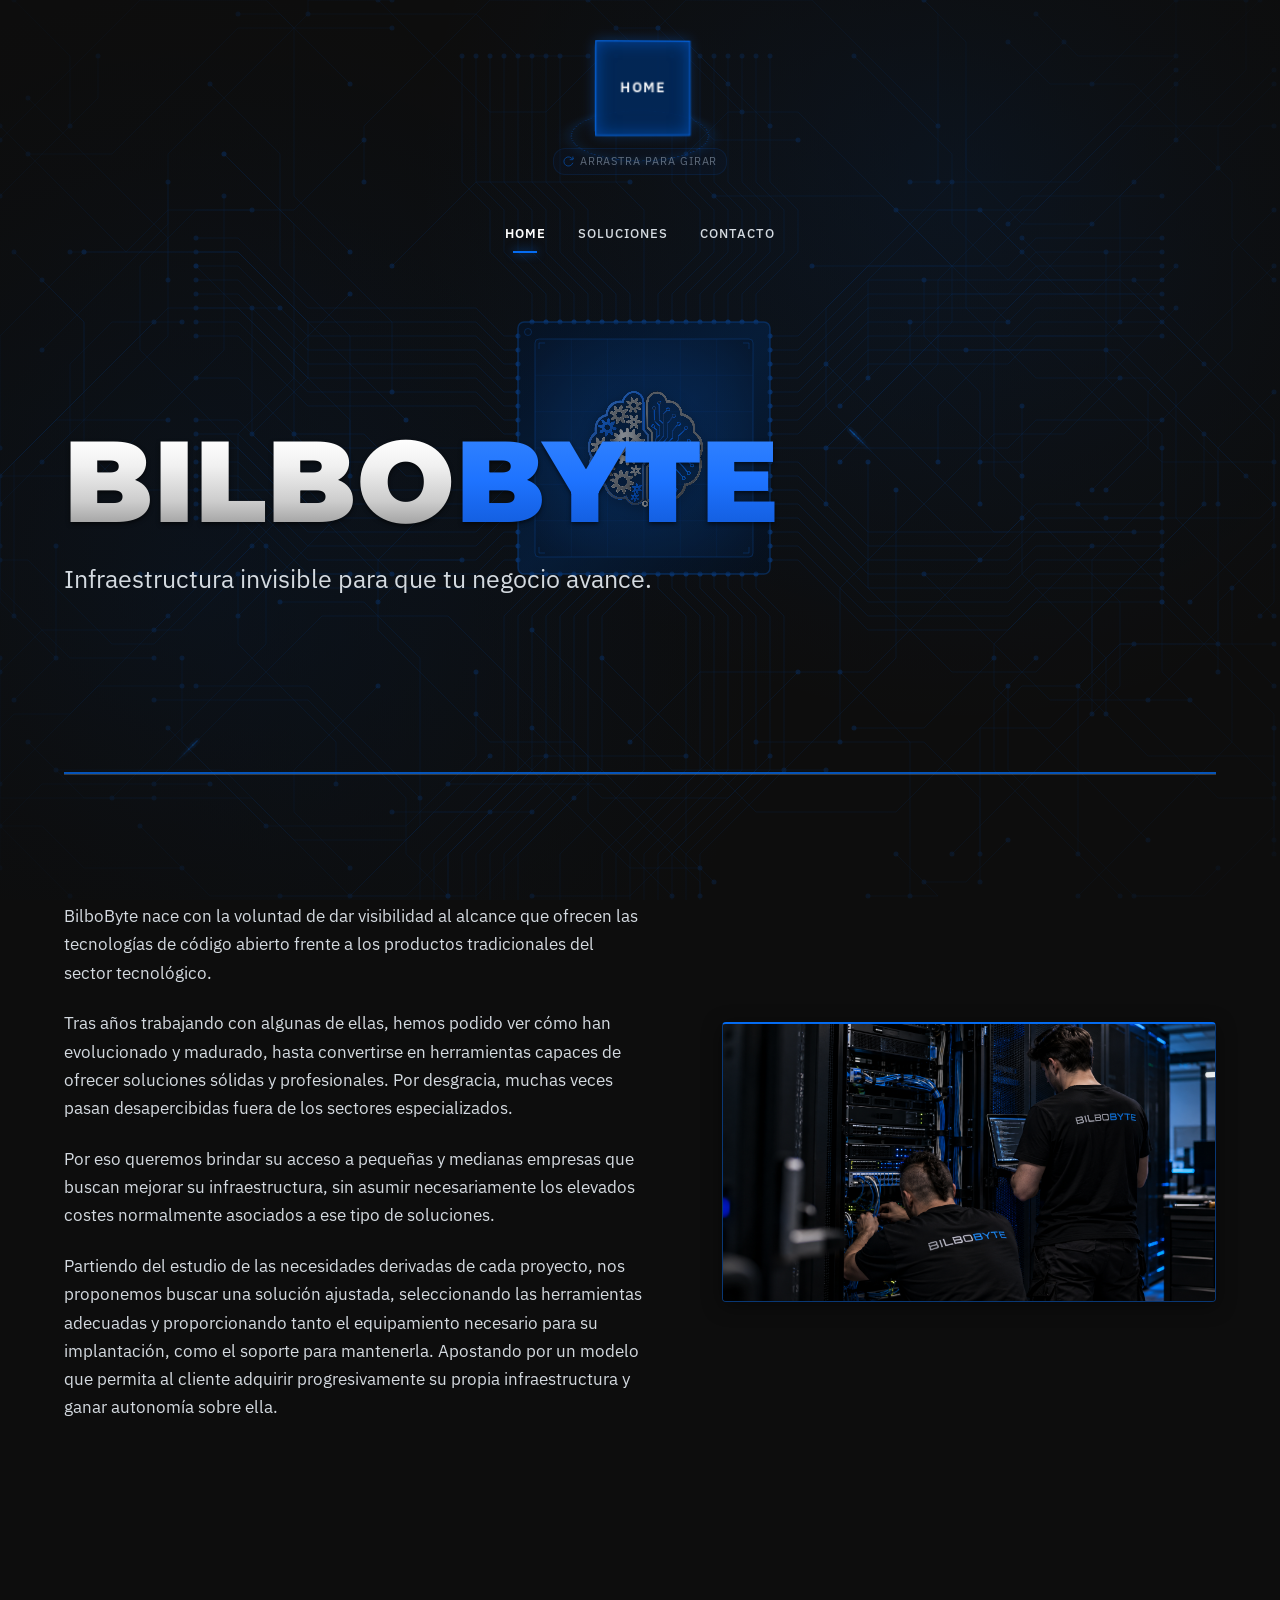
<file: index.html>
<!DOCTYPE html>
<html lang="es">

<head>

    <!-- =====================================================
         01. CONFIGURACIÓN DEL DOCUMENTO
         ===================================================== -->

    <meta charset="UTF-8">

    <meta
        name="viewport"
        content="width=device-width, initial-scale=1.0">

    <title>BilboByte</title>


    <!-- =====================================================
         02. TIPOGRAFÍA

         IBM Plex Sans será la familia principal de BilboByte.
         De momento se carga desde Google Fonts.

         Más adelante podremos alojarla localmente si
         preferimos no depender de un recurso externo.
         ===================================================== -->

    <link rel="preconnect" href="https://fonts.googleapis.com">
    <link rel="preconnect" href="https://fonts.gstatic.com" crossorigin>

    <link
        href="https://fonts.googleapis.com/css2?family=IBM+Plex+Sans:wght@400;500;600;700&family=Montserrat:wght@900&display=swap"
        rel="stylesheet">


    <!-- =====================================================
         03. HOJAS DE ESTILO

         base.css:
         estructura general, tipografía y elementos comunes.

         cube.css:
         navegación principal tridimensional.

         home.css:
         composición específica de HOME.

         solutions.css:
         sección SOLUCIONES y navegador de productos.

         contact.css:
         sección CONTACTO y formulario.
         ===================================================== -->

    <link rel="stylesheet" href="css/base.css">
    <link rel="stylesheet" href="css/cube.css">
    <link rel="stylesheet" href="css/home.css">
    <link rel="stylesheet" href="css/solutions.css">
    <link rel="stylesheet" href="css/contact.css">

</head>


<body>

    <!-- =====================================================
         FONDO ANIMADO — CIRCUITO

         Permanece fijo detrás de todo el contenido.
         El canvas se gestiona íntegramente desde circuit-bg.js.
         ===================================================== -->

    <div id="circuit-bg" aria-hidden="true"><canvas></canvas></div>


    <!-- =====================================================
         04. CABECERA / NAVEGACIÓN PRINCIPAL

         El cubo representa las tres áreas principales:

         HOME
         SOLUCIONES
         CONTACTO

         Cada destino ocupa dos caras opuestas para mantener
         opciones navegables en las diferentes orientaciones.
         ===================================================== -->

    <div class="site-header-wrapper">
    <header class="site-header">

        <nav
            class="cube-navigation"
            aria-label="Navegación principal">


            <!-- =================================================
                 ESCENA Y CONTENEDOR DEL CUBO
                 ================================================= -->

            <div class="cube-area">

                <div
                    class="cube-scene"
                    id="cubeScene"
                    title="Arrastra o haz clic para rotar el cubo"
                    aria-label="Cubo interactivo 3D de navegación">

                    <!-- Guía orbital 3D -->
                    <div class="cube-orbit" aria-hidden="true"></div>

                    <div
                        class="navigation-cube"
                        id="navigationCube">

                        <!-- HOME — cara frontal (lado 2) -->
                        <button
                            class="cube-face cube-face--front active"
                            type="button"
                            data-section="home"
                            data-side="2"
                            aria-label="Ir a Home">
                            HOME
                        </button>

                        <!-- SOLUCIONES — cara derecha (lado 3) -->
                        <button
                            class="cube-face cube-face--right"
                            type="button"
                            data-section="solutions"
                            data-side="3"
                            aria-label="Ir a Soluciones">
                            SOLUCIONES
                        </button>

                        <!-- CONTACTO — cara superior (lado 1) -->
                        <button
                            class="cube-face cube-face--top"
                            type="button"
                            data-section="contact"
                            data-side="1"
                            aria-label="Ir a Contacto">
                            CONTACTO
                        </button>

                        <!-- SOLUCIONES — cara izquierda (lado 5) -->
                        <button
                            class="cube-face cube-face--left"
                            type="button"
                            data-section="solutions"
                            data-side="5"
                            aria-label="Ir a Soluciones">
                            SOLUCIONES
                        </button>

                        <!-- HOME — cara trasera (lado 4) -->
                        <button
                            class="cube-face cube-face--back"
                            type="button"
                            data-section="home"
                            data-side="4"
                            aria-label="Ir a Home">
                            HOME
                        </button>

                        <!-- CONTACTO — cara inferior (lado 6) -->
                        <button
                            class="cube-face cube-face--bottom"
                            type="button"
                            data-section="contact"
                            data-side="6"
                            aria-label="Ir a Contacto">
                            CONTACTO
                        </button>

                    </div>

                </div>

                <!-- Indicativo de interactividad / rotación del cubo -->
                <div
                    class="cube-hint"
                    id="cubeHint"
                    aria-hidden="true">
                    <svg class="cube-hint__icon" viewBox="0 0 24 24" width="11" height="11" fill="none" stroke="currentColor" stroke-width="2" stroke-linecap="round" stroke-linejoin="round">
                        <path d="M21.5 2v6h-6M21.34 15.57a10 10 0 1 1-.57-8.38l5.67-5.19"/>
                    </svg>
                    <span class="cube-hint__label">Arrastra para girar</span>
                </div>

            </div>


            <!-- =================================================
                 SELECTOR PRINCIPAL

                 Se mantiene como apoyo al cubo y garantiza
                 acceso directo a las tres áreas.
                 ================================================= -->

            <div class="section-selector">

                <button
                    type="button"
                    class="section-selector__button active"
                    data-section="home">
                    HOME
                </button>

                <button
                    type="button"
                    class="section-selector__button"
                    data-section="solutions">
                    SOLUCIONES
                </button>

                <button
                    type="button"
                    class="section-selector__button"
                    data-section="contact">
                    CONTACTO
                </button>

            </div>

        </nav>

    </header>
    </div>


    <!-- =====================================================
         05. CONTENIDO PRINCIPAL
         ===================================================== -->

    <main class="site-content">


        <!-- =================================================
             HOME
             ================================================= -->

        <section
            id="home"
            class="page-section active">


            <!-- =============================================
                 HOME / HERO
                 ============================================= -->

            <div class="home-hero">

                <div class="home-hero__content">

                    <!--
                        Aquí incorporaremos posteriormente
                        el logotipo definitivo.
                    -->

                    <h1 class="home-hero__title">
                        <span class="home-hero__title-inner">
                            <span class="home-hero__title-metallic">BILBO</span><span class="home-hero__title-blue">BYTE</span>
                        </span>
                    </h1>

                    <p class="home-hero__claim">
                        Infraestructura invisible para que tu negocio avance.
                    </p>

                </div>

            </div>


            <!-- =============================================
                 HOME / PRESENTACIÓN
                 ============================================= -->

            <div class="home-block home-block--presentation">

                <div class="home-block__text">

                    <p>
                        BilboByte nace con la voluntad de dar visibilidad al alcance que ofrecen las tecnologías de código abierto frente a los productos tradicionales del sector tecnológico.
                    </p>

                    <p>
                        Tras años trabajando con algunas de ellas, hemos podido ver cómo han evolucionado y madurado, hasta convertirse en herramientas capaces de ofrecer soluciones sólidas y profesionales. Por desgracia, muchas veces pasan desapercibidas fuera de los sectores especializados.
                    </p>

                    <p>
                        Por eso queremos brindar su acceso a pequeñas y medianas empresas que buscan mejorar su infraestructura, sin asumir necesariamente los elevados costes normalmente asociados a ese tipo de soluciones.
                    </p>

                    <p>
                        Partiendo del estudio de las necesidades derivadas de cada proyecto, nos proponemos buscar una solución ajustada, seleccionando las herramientas adecuadas y proporcionando tanto el equipamiento necesario para su implantación, como el soporte para mantenerla. Apostando por un modelo que permita al cliente adquirir progresivamente su propia infraestructura y ganar autonomía sobre ella.
                    </p>

                </div>


                <!-- =========================================
                     FOTO PENDIENTE — PRESENTACIÓN

                     Idea prevista:
                     Andoni + Jose trabajando en un entorno
                     real, sin necesidad de mostrar rostros.

                     El placeholder nos permitirá determinar
                     posteriormente encuadre y proporción.
                     ========================================= -->

                <div class="product-panel__image">
                    <img
                        src="assets/images/BilboByte_PRESENTACION.png"
                        alt="Presentación BilboByte"
                        loading="lazy">
                </div>

            </div>

        </section>


        <!-- =================================================
             SOLUCIONES

             Navegador horizontal entre los cinco productos.
             El panel activo se controla por JS mediante
             data-product y la clase .product--active.
             ================================================= -->

        <section
            id="solutions"
            class="page-section">


            <!-- =============================================
                 SOLUCIONES / ENCABEZADO + INTRO
                 ============================================= -->

            <div class="solutions-header">

                <div class="solutions-header__text">

                    <h2>
La tecnología cambia. Tus posibilidades también.                    </h2>

                    <p>
                        Después de analizar las áreas que habitualmente requieren más atención en el desarrollo tecnológico de una empresa, hemos preparado una serie de propuestas orientadas a cubrir sus principales necesidades y facilitar su crecimiento. Todas pensadas para acompañar su evolución, proteger su información, materializar sus ideas y perdurar a largo plazo.
                    </p>

                </div>

            </div>


            <!-- =============================================
                 SOLUCIONES / NAVEGADOR DE PRODUCTOS

                 Pestañas horizontales que seleccionan el
                 producto activo dentro de SOLUCIONES.
                 ============================================= -->

            <nav
                class="product-nav"
                aria-label="Productos BilboByte">

                <button
                    type="button"
                    class="product-nav__button product-nav__button--active"
                    data-product="connect"
                    aria-current="true">
                    CONNECT
                </button>

                <button
                    type="button"
                    class="product-nav__button"
                    data-product="core">
                    CORE
                </button>

                <button
                    type="button"
                    class="product-nav__button"
                    data-product="vault">
                    VAULT
                </button>

                <button
                    type="button"
                    class="product-nav__button"
                    data-product="suite">
                    SUITE
                </button>

                <button
                    type="button"
                    class="product-nav__button"
                    data-product="print">
                    PRINT
                </button>

            </nav>


            <!-- =============================================
                 SOLUCIONES / PANELES DE PRODUCTO
                 ============================================= -->

            <div class="product-panels">


                <!-- =========================================
                     ERBConnect
                     ========================================= -->

                <article
                    id="product-connect"
                    class="product-panel product--active"
                    aria-label="ERBConnect">

                    <div class="product-panel__body">

                        <div class="product-panel__text">

                            <h3 class="product-panel__name">
                                <span class="product-panel__prefix">ERB</span>Connect
                            </h3>

                            <p class="product-panel__tagline">
                                Todo comienza por estar conectados
                            </p>

                            <p>
                                La clave para que la información fluya por la empresa, parte de una buena conectividad. Nos encargamos de crear una red estable, organizada y adaptada a tu forma de trabajo.
                            </p>

                            <p>
                                Desde la conexión de los equipos a la red, hasta la posibilidad de separar puestos de trabajo, dispositivos o servicios según sus necesidades, todo parte de una buena planificación. Esto permite mantener cada elemento comunicado con aquello que necesita y aislado del resto cuando sea conveniente.
                            </p>

                            <p>
                                Además, podemos proporcionar acceso remoto a los recursos de la empresa, permitiendo trabajar con ellos desde fuera de forma segura y controlada. Todo ello mediante una solución sencilla y centralizada, preparada para crecer junto a la empresa allí donde lo necesite.
                            </p>

                            <p>
                                Nos encargamos de la instalación y configuración del equipamiento, además de proporcionar asistencia y soporte para mantener la red siempre operativa y preparada para evolucionar junto a tu negocio.
                            </p>

                        </div>

                        <div class="product-panel__image">
                            <img
                                src="assets/images/BilboByte_CONNECT.png"
                                alt="ERBConnect — red y conectividad"
                                loading="lazy">
                        </div>

                    </div>

                </article>


                <!-- =========================================
                     ERBCore
                     ========================================= -->

                <article
                    id="product-core"
                    class="product-panel"
                    aria-label="ERBCore">

                    <div class="product-panel__body">

                        <div class="product-panel__text">

                            <h3 class="product-panel__name">
                                <span class="product-panel__prefix">ERB</span>Core
                            </h3>

                            <p class="product-panel__tagline">
                                Desata el potencial a tu alcance
                            </p>

                            <p>
                                No siempre es necesario disponer de un equipo diferente para cada tarea. Una sola máquina puede hacer mucho más de lo que parece. ERB CORE permite aprovechar al máximo sus recursos, dividiéndolos entre diferentes entornos independientes, capaces de asumir distintas funciones.
                            </p>

                            <p>
                                De esta manera una misma infraestructura puede alojar diferentes aplicaciones, herramientas y servicios simultáneamente, aprovechando su capacidad de forma eficiente y evitando dedicar necesariamente un equipo físico a cada tarea.
                            </p>

                            <p>
                                Cada entorno puede adaptarse a sus propias necesidades, recibiendo los recursos necesarios y permitiendo incorporar nuevos servicios a medida que la empresa evoluciona. Así, la infraestructura puede crecer y redistribuir su capacidad según las necesidades de cada momento, manteniendo sus diferentes funciones organizadas e independientes entre sí.
                            </p>

                            <p>
                                Nos encargamos de su instalación, configuración y monitorización, incorporando además sistemas de copia y recuperación que ayuden a restablecer los servicios ante posibles incidencias, junto con la asistencia y soporte necesarios para mantener la infraestructura operativa.
                            </p>

                        </div>

                        <div class="product-panel__image">
                            <img
                                src="assets/images/BilboByte_CORE.png"
                                alt="ERBCore — virtualización e infraestructura"
                                loading="lazy">
                        </div>

                    </div>

                </article>


                <!-- =========================================
                     ERBVault
                     ========================================= -->

                <article
                    id="product-vault"
                    class="product-panel"
                    aria-label="ERBVault">

                    <div class="product-panel__body">

                        <div class="product-panel__text">

                            <h3 class="product-panel__name">
                                <span class="product-panel__prefix">ERB</span>Vault
                            </h3>

                            <p class="product-panel__tagline">
                                Porque guardar no es lo mismo que proteger
                            </p>

                            <p>
                                La información relevante de una empresa puede terminar repartida entre diferentes ordenadores, dispositivos y ubicaciones, dificultando tanto su acceso como su protección. ERB VAULT permite centralizar la gestión de archivos y documentos en un espacio común, organizado y accesible para quienes los necesitan.
                            </p>

                            <p>
                                Mediante carpetas y recursos compartidos, es posible organizar la información por usuarios, departamentos o proyectos, estableciendo diferentes permisos y niveles de acceso. Al mismo tiempo, incorporamos medidas de redundancia destinadas a mantener los datos disponibles en situaciones imprevistas.
                            </p>

                            <p>
                                Pero almacenar la información de forma segura no sustituye a una copia de seguridad. Por eso, ERB VAULT puede incorporar sistemas de copia y recuperación independientes, destinados a proteger los datos frente a averías, borrados accidentales u otras incidencias.
                            </p>

                            <p>
                                Nos encargamos de la instalación, configuración y supervisión del equipamiento, además de proporcionar asistencia y soporte para mantener protegida una de las partes más importantes de cualquier negocio: su información.
                            </p>

                        </div>

                        <div class="product-panel__image">
                            <img
                                src="assets/images/BilboByte_VAULT.png"
                                alt="ERBVault — almacenamiento y copias de seguridad"
                                loading="lazy">
                        </div>

                    </div>

                </article>


                <!-- =========================================
                     ERBSuite
                     ========================================= -->

                <article
                    id="product-suite"
                    class="product-panel"
                    aria-label="ERBSuite">

                    <div class="product-panel__body">

                        <div class="product-panel__text">

                            <h3 class="product-panel__name">
                                <span class="product-panel__prefix">ERB</span>Suite
                            </h3>

                            <p class="product-panel__tagline">
                                Tu trabajo, simplificado y siempre a mano
                            </p>

                            <p>
                                Gestionar un negocio muchas veces implica trabajar cada día con información, contactos, citas, documentos y trabajos realizados, repartiendo la gestión entre diferentes aplicaciones, herramientas y dispositivos. ERB SUITE sirve como un puente hacia todos ellos, ofreciendo un acceso común a las herramientas y la información que necesitas.
                            </p>

                            <p>
                                Desde una misma aplicación puedes consultar y gestionar contactos, organizar citas y calendarios, acceder a documentos o resolver parte del papeleo asociado a cada cliente, facilitando además su envío a través de canales de mensajería, agilizando el contacto.
                            </p>

                            <p>
                                El ordenador o el móvil se convierten en una puerta de acceso a la información. Los datos permanecen centralizados donde decidas instalar el equipo y puedes acceder a ellos cuando los necesites, sin necesidad de llevarlos contigo. ERB SUITE puede además incorporar nuevas funciones e integraciones a medida que cambien tus necesidades, construyendo un entorno de trabajo que evoluciona junto a tu negocio.
                            </p>

                            <p>
                                Nos encargamos de preparar, configurar y adaptar el entorno a las necesidades de tu actividad, integrando las herramientas necesarias para facilitar el trabajo diario. Además, proporcionamos asistencia y soporte para mantenerlo operativo y adaptarlo cuando sea necesario.
                            </p>

                        </div>

                        <div class="product-panel__image">
                            <img
                                src="assets/images/BilboByte_SUITE.png"
                                alt="ERBSuite — gestión y productividad"
                                loading="lazy">
                        </div>

                    </div>

                </article>


                <!-- =========================================
                     ERBPrint
                     ========================================= -->

                <article
                    id="product-print"
                    class="product-panel"
                    aria-label="ERBPrint">

                    <div class="product-panel__body">

                        <div class="product-panel__text">

                            <h3 class="product-panel__name">
                                <span class="product-panel__prefix">ERB</span>Print
                            </h3>

                            <p class="product-panel__tagline">
                                Desde las ideas, a tus manos
                            </p>

                            <p>
                                La impresión 3D permite transformar un diseño digital en un objeto físico, ofreciendo una forma flexible de crear prototipos o pequeñas series de piezas. ERB PRINT aprovecha estas posibilidades para desarrollar y fabricar algunos de estos elementos, adaptando cuando sea necesario sus diseños para trasladarlos a la impresión 3D y conservar su esencia en el resultado final.
                            </p>

                            <p>
                                Cada proyecto puede partir de un punto diferente. Si ya dispones de un diseño preparado, podemos trabajar sobre él para estudiar su adaptación y convertirlo en una pieza lista para fabricar. Si no lo tienes todavía, podemos trabajar a partir del material disponible para estudiar su vectorización y adaptar el original antes de llevarlo a la impresión 3D. Si únicamente tienes una idea, también puedes consultarnos y estudiaremos sus posibilidades.
                            </p>

                            <p>
                                ERB PRINT permite crear desde elementos personalizados de imagen y promoción, como llaveros o identificadores, hasta piezas que incorporen funcionalidades adicionales, como tecnología NFC. La impresión 3D permite de esta manera comprobar el resultado de un diseño y realizar los ajustes necesarios antes de producir nuevas unidades.
                            </p>

                            <p>
                                Nos encargamos de estudiar cada proyecto, preparar o adaptar el diseño cuando sea necesario y seleccionar el proceso de fabricación más adecuado para obtener el resultado buscado.
                            </p>

                        </div>

                        <div class="product-panel__image">
                            <img
                                src="assets/images/BilboByte_PRINT.png"
                                alt="ERBPrint — impresión 3D"
                                loading="lazy">
                        </div>

                    </div>

                </article>


            </div>

        </section>


        <!-- =================================================
             CONTACTO
             ================================================= -->

        <section
            id="contact"
            class="page-section">


            <!-- =============================================
                 CONTACTO / ENCABEZADO
                 ============================================= -->

            <div class="contact-header">

                <h2>
                    ¿Hablamos?
                </h2>

                <p>
                    Si tienes alguna duda, quieres ampliar la información sobre nuestras soluciones o tienes un proyecto en mente, ponte en contacto con nosotros. Cuéntanos qué necesitas y estudiaremos cómo podemos ayudarte.
                </p>

            </div>


            <!-- =============================================
                 CONTACTO / FORMULARIO
                 ============================================= -->

            <form
                class="contact-form"
                id="contactForm"
                method="post"
                action="#"
                novalidate>


                <!-- -----------------------------------------
                     Honeypot anti-spam — campo oculto para
                     detectar bots que rellenan todo.
                     Los bots lo rellenan; los humanos no.
                     ----------------------------------------- -->

                <div
                    class="contact-form__honeypot"
                    aria-hidden="true">

                    <label for="website">
                        No rellenar este campo
                    </label>

                    <input
                        type="text"
                        id="website"
                        name="website"
                        tabindex="-1"
                        autocomplete="off">

                </div>


                <!-- -----------------------------------------
                     Nombre
                     ----------------------------------------- -->

                <div class="contact-form__group">

                    <label
                        class="contact-form__label"
                        for="contact-name">
                        Nombre
                    </label>

                    <input
                        class="contact-form__input"
                        type="text"
                        id="contact-name"
                        name="name"
                        autocomplete="name"
                        required
                        aria-required="true">

                    <span
                        class="contact-form__error"
                        id="contact-name-error"
                        aria-live="polite">
                    </span>

                </div>


                <!-- -----------------------------------------
                     Correo electrónico
                     ----------------------------------------- -->

                <div class="contact-form__group">

                    <label
                        class="contact-form__label"
                        for="contact-email">
                        Correo electrónico
                    </label>

                    <input
                        class="contact-form__input"
                        type="email"
                        id="contact-email"
                        name="email"
                        autocomplete="email"
                        required
                        aria-required="true">

                    <span
                        class="contact-form__error"
                        id="contact-email-error"
                        aria-live="polite">
                    </span>

                </div>


                <!-- -----------------------------------------
                     Mensaje
                     ----------------------------------------- -->

                <div class="contact-form__group">

                    <label
                        class="contact-form__label"
                        for="contact-message">
                        Mensaje
                    </label>

                    <textarea
                        class="contact-form__input contact-form__textarea"
                        id="contact-message"
                        name="message"
                        rows="6"
                        required
                        aria-required="true">
                    </textarea>

                    <span
                        class="contact-form__error"
                        id="contact-message-error"
                        aria-live="polite">
                    </span>

                </div>


                <!-- -----------------------------------------
                     Enviar
                     ----------------------------------------- -->

                <div class="contact-form__footer">

                    <button
                        class="contact-form__submit"
                        type="submit">
                        Enviar
                    </button>

                    <p
                        class="contact-form__status"
                        id="contact-form-status"
                        aria-live="polite"
                        role="status">
                    </p>

                </div>

            </form>

        </section>

    </main>


    <!-- =====================================================
         06. JAVASCRIPT
         ===================================================== -->

    <script src="js/cube.js"></script>
    <script src="js/solutions.js"></script>
    <script src="js/circuit-bg.js"></script>

</body>

</html>
</file>
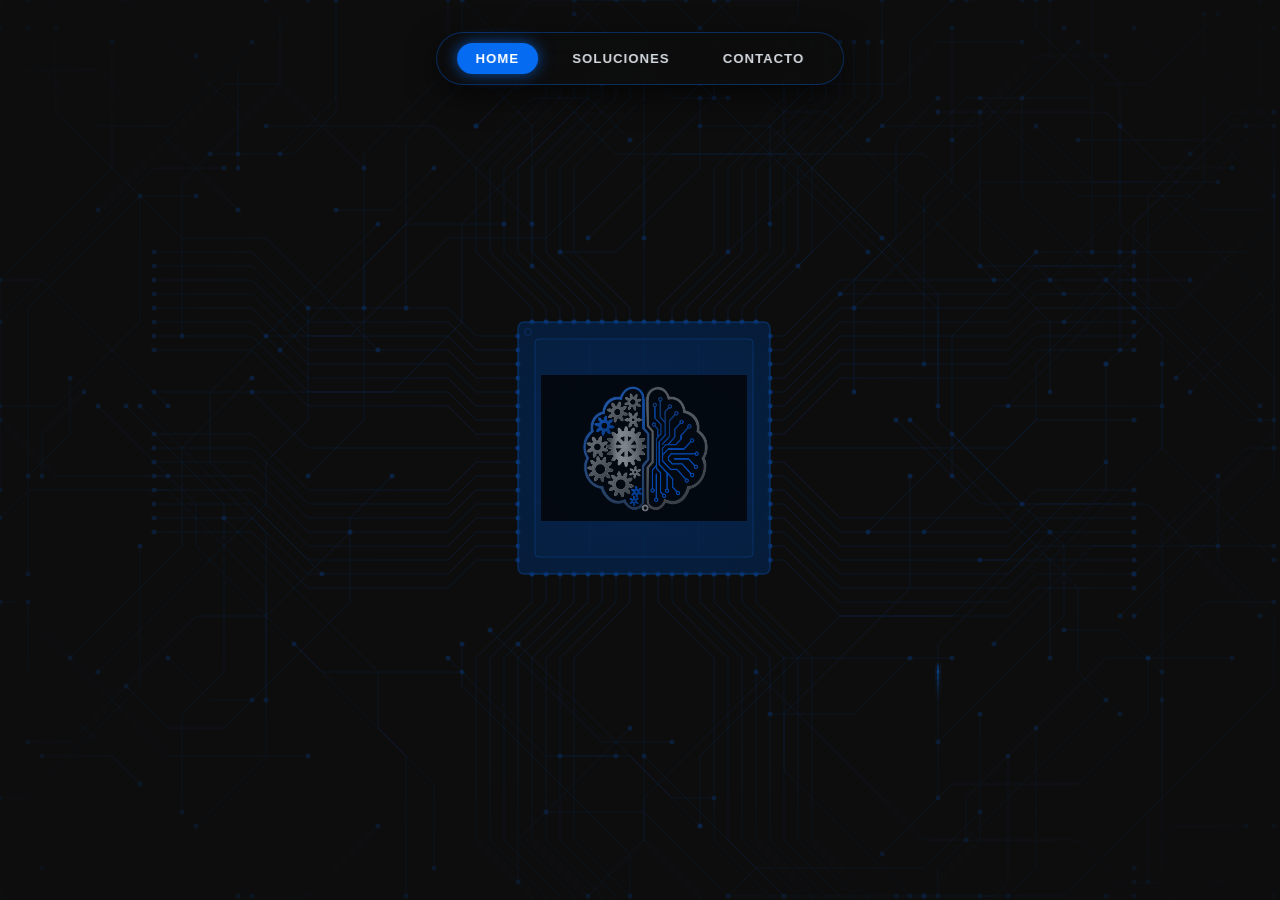
<file: prototypes/circuit-background/index.html>
<!DOCTYPE html>
<html lang="es">
<head>
<meta charset="UTF-8">
<meta name="viewport" content="width=device-width, initial-scale=1">
<title>Fondo circuito animado con CPU y cambio cromático — BilboByte</title>
<style>
  :root {
    --bg: #0D0D0D;
    --brand-primary: #056CF2;
    --brand-secondary: #0460D9;
    --bg-secondary: #022859;
    --bg-soft: #034AA6;
  }
  html { background: var(--bg); }
  html, body { margin: 0; height: 100%; }
  body { background: transparent; color: #e8ecf5; font-family: system-ui, -apple-system, sans-serif; }

  /* ===== CONTROLES DE DEMOSTRACIÓN ===== */
  .demo-nav {
    position: fixed;
    top: 2rem;
    left: 50%;
    transform: translateX(-50%);
    display: flex;
    gap: 1rem;
    z-index: 10;
    background: rgba(13, 13, 13, 0.85);
    padding: 0.6rem 1.25rem;
    border-radius: 40px;
    border: 1px solid rgba(5, 108, 242, 0.35);
    backdrop-filter: blur(12px);
    box-shadow: 0 10px 30px rgba(0, 0, 0, 0.6);
  }

  .demo-btn {
    background: transparent;
    border: 1px solid transparent;
    color: #d4dae0;
    padding: 0.45rem 1.1rem;
    font-size: 0.82rem;
    font-weight: 600;
    letter-spacing: 0.08em;
    border-radius: 20px;
    cursor: pointer;
    transition: all 250ms ease;
  }

  .demo-btn:hover {
    color: #ffffff;
    border-color: rgba(5, 108, 242, 0.4);
  }

  .demo-btn.active[data-section="home"] {
    background: #056CF2;
    color: #ffffff;
    box-shadow: 0 0 15px rgba(5, 108, 242, 0.7);
  }

  .demo-btn.active[data-section="solutions"] {
    background: #00d7ff;
    color: #000000;
    box-shadow: 0 0 15px rgba(0, 215, 255, 0.7);
  }

  .demo-btn.active[data-section="contact"] {
    background: #8a4bff;
    color: #ffffff;
    box-shadow: 0 0 15px rgba(138, 75, 255, 0.7);
  }

  /* ===== FONDO ===== */
  #circuit-bg {
    position: fixed; inset: 0; z-index: -1; overflow: hidden; background: var(--bg);
    pointer-events: none;
  }
  #circuit-bg canvas { width: 100%; height: 100%; display: block; opacity: .85; }
  /* viñeta suave */
  #circuit-bg::after {
    content: ""; position: absolute; inset: 0;
    background: radial-gradient(ellipse at center, rgba(13,13,13,.15) 0%, rgba(13,13,13,.55) 60%, rgba(13,13,13,.92) 100%);
  }
</style>
</head>
<body>

<nav class="demo-nav" aria-label="Cambio de sección">
  <button type="button" class="demo-btn active" data-section="home">HOME</button>
  <button type="button" class="demo-btn" data-section="solutions">SOLUCIONES</button>
  <button type="button" class="demo-btn" data-section="contact">CONTACTO</button>
</nav>

<div id="circuit-bg"><canvas></canvas></div>

<script>
(() => {
  /* ===== COLORES POR SECCIÓN (CHISPAS Y ELECTRICIDAD) ===== */
  const SECTION_COLORS = {
    home:      { r: 5,   g: 108, b: 242 }, // #056CF2 Azul Eléctrico BilboByte
    solutions: { r: 0,   g: 215, b: 255 }, // Cian Neón de Soluciones
    contact:   { r: 138, g: 75,  b: 255 }  // Violeta Neón de Contacto
  };

  let currentRGB = { r: 5, g: 108, b: 242 };
  let targetRGB  = { r: 5, g: 108, b: 242 };

  function setSection(name) {
    if (SECTION_COLORS[name]) {
      targetRGB = SECTION_COLORS[name];
      document.querySelectorAll('.demo-btn').forEach(btn => {
        btn.classList.toggle('active', btn.dataset.section === name);
      });
    }
  }
  window.setCircuitSection = setSection;

  document.querySelectorAll('.demo-btn').forEach(btn => {
    btn.addEventListener('click', () => setSection(btn.dataset.section));
  });

  /* ===== CONFIGURACIÓN ===== */
  const CFG = {
    grid: 14,
    traceColor: 'rgba(3, 74, 166, 0.32)',
    padColor: 'rgba(4, 96, 217, 0.45)',
    maxPulses: 5,
    speed: [150, 300],
    tail: [25, 38],
    densityDiv: 9000,
    cpuSize: 0.28,
    cpuLabel: ''
  };

  const wrap = document.getElementById('circuit-bg');
  const canvas = wrap.querySelector('canvas');
  const ctx = canvas.getContext('2d');
  const reduceMotion = matchMedia('(prefers-reduced-motion: reduce)').matches;

  const DIRS = [[1,0],[1,1],[0,1],[-1,1],[-1,0],[-1,-1],[0,-1],[1,-1]];
  const rand = (a, b) => a + Math.random() * (b - a);
  const randInt = (a, b) => Math.floor(rand(a, b + 1));

  let W, H, dpr, traces = [], pulses = [], cpu, layer, raf, last = 0;

  /* ===== LOGO CEREBRO MASTER PREMIUM ===== */
  const cpuLogo = new Image();
  let logoLoaded = false;
  cpuLogo.src = '../../assets/images/cerebro-master-premium.png';
  cpuLogo.onload = () => {
    logoLoaded = true;
    if (layer) buildStatic();
  };

  /* ----- Utilidades de pista ----- */
  function finalize(pts, endPad = true) {
    const cum = [0];
    for (let i = 1; i < pts.length; i++)
      cum.push(cum[i-1] + Math.hypot(pts[i][0]-pts[i-1][0], pts[i][1]-pts[i-1][1]));
    return { pts, cum, length: cum[cum.length - 1], endPad };
  }

  function pointAt(t, dist) {
    dist = Math.max(0, Math.min(t.length, dist));
    let i = 1;
    while (i < t.cum.length - 1 && t.cum[i] < dist) i++;
    const seg = t.cum[i] - t.cum[i-1] || 1;
    const k = (dist - t.cum[i-1]) / seg;
    return [t.pts[i-1][0] + (t.pts[i][0]-t.pts[i-1][0]) * k,
            t.pts[i-1][1] + (t.pts[i][1]-t.pts[i-1][1]) * k];
  }

  /* ----- Pistas aleatorias ----- */
  function makeTrace() {
    const g = CFG.grid, cols = Math.floor(W / g), rows = Math.floor(H / g);
    let cx = randInt(1, cols - 1), cy = randInt(1, rows - 1);
    let d = randInt(0, 7);
    const pts = [[cx * g, cy * g]];
    const segs = randInt(2, 5);
    for (let s = 0; s < segs; s++) {
      const len = randInt(3, 12);
      let moved = 0;
      for (let i = 0; i < len; i++) {
        const nx = cx + DIRS[d][0], ny = cy + DIRS[d][1];
        if (nx < 0 || ny < 0 || nx > cols || ny > rows) break;
        cx = nx; cy = ny; moved++;
      }
      if (moved) pts.push([cx * g, cy * g]);
      d = (d + (Math.random() < .5 ? 1 : -1) + 8) % 8;
    }
    return pts.length < 3 ? null : finalize(pts);
  }

  /* ----- CPU: cuerpo, pines y pistas ----- */
  function clipToScreen(pts) {
    const out = [pts[0]];
    for (let i = 1; i < pts.length; i++) {
      const a = out[out.length - 1], b = pts[i];
      if (b[0] >= 0 && b[0] <= W && b[1] >= 0 && b[1] <= H) { out.push(b); continue; }
      let t = 1;
      if (b[0] < 0) t = Math.min(t, (0 - a[0]) / (b[0] - a[0]));
      if (b[0] > W) t = Math.min(t, (W - a[0]) / (b[0] - a[0]));
      if (b[1] < 0) t = Math.min(t, (0 - a[1]) / (b[1] - a[1]));
      if (b[1] > H) t = Math.min(t, (H - a[1]) / (b[1] - a[1]));
      out.push([a[0] + (b[0]-a[0]) * t, a[1] + (b[1]-a[1]) * t]);
      return { pts: out, clipped: true };
    }
    return { pts: out, clipped: false };
  }

  function buildCpu() {
    const g = CFG.grid;
    const h = Math.max(5, Math.min(10, Math.round(Math.min(W, H) * CFG.cpuSize / 2 / g)));
    const cx = Math.round(W / 2 / g) * g, cy = Math.round(H / 2 / g) * g, half = h * g;
    cpu = { cx, cy, half, h, pins: [], traces: [] };

    for (const [ox, oy] of [[0,-1],[1,0],[0,1],[-1,0]]) {
      const lx = -oy, ly = ox;
      const s = randInt(1,3), m = randInt(2,5), L = randInt(3,14),
            m2 = randInt(2,6), L2 = randInt(2,10), sg2 = Math.random() < .5 ? 1 : -1;
      for (let k = -(h - 1); k <= h - 1; k++) {
        const sg = Math.sign(k);
        const px = cx + ox * half + lx * k * g, py = cy + oy * half + ly * k * g;
        cpu.pins.push([px, py]);
        const P = [[px, py]];
        const add = (dx, dy, n) => { const l = P[P.length-1]; P.push([l[0] + dx*n*g, l[1] + dy*n*g]); };
        add(ox, oy, s);
        add(ox + lx*sg, oy + ly*sg, m);
        add(ox, oy, L);
        add(ox + lx*sg2, oy + ly*sg2, m2);
        add(ox, oy, L2);
        const { pts, clipped } = clipToScreen(P);
        if (pts.length >= 2) cpu.traces.push(finalize(pts, !clipped));
      }
    }
  }

  function hitsCpu(t) {
    const lim = cpu.half + CFG.grid * 4;
    for (let d = 0; d <= t.length; d += 7) {
      const p = pointAt(t, d);
      if (Math.abs(p[0] - cpu.cx) < lim && Math.abs(p[1] - cpu.cy) < lim) return true;
    }
    return false;
  }

  /* ----- Capa estática (pistas + CPU + Logo Cerebro Master Premium) ----- */
  function buildStatic() {
    layer = document.createElement('canvas');
    layer.width = W * dpr; layer.height = H * dpr;
    const c = layer.getContext('2d');
    c.scale(dpr, dpr);
    c.lineWidth = 1; c.lineJoin = 'round';

    const pad = (x, y) => { c.beginPath(); c.arc(x, y, 2.5, 0, 7); c.fill(); };
    for (const t of traces) {
      c.strokeStyle = CFG.traceColor;
      c.beginPath();
      t.pts.forEach(([x, y], i) => i ? c.lineTo(x, y) : c.moveTo(x, y));
      c.stroke();
      c.fillStyle = CFG.padColor;
      pad(t.pts[0][0], t.pts[0][1]);
      if (t.endPad) pad(t.pts[t.pts.length-1][0], t.pts[t.pts.length-1][1]);
    }

    // Cuerpo del chip (#022859)
    const { cx, cy, half } = cpu, x0 = cx - half, y0 = cy - half, S = half * 2;
    const rr = (x, y, w, h, r) => { c.beginPath(); c.roundRect ? c.roundRect(x, y, w, h, r) : c.rect(x, y, w, h); };
    rr(x0, y0, S, S, 6);
    c.fillStyle = '#022859'; c.fill();
    c.strokeStyle = 'rgba(5, 108, 242, 0.50)'; c.lineWidth = 1.5; c.stroke();

    // Muesca
    c.beginPath(); c.arc(x0 + 10, y0 + 10, 3.5, 0, 7);
    c.strokeStyle = 'rgba(5, 108, 242, 0.40)'; c.lineWidth = 1; c.stroke();

    // Die interno amplio
    const ins = Math.round(CFG.grid * 1.2), dx = x0 + ins, dy = y0 + ins, ds = S - ins * 2;
    c.strokeStyle = 'rgba(5, 108, 242, 0.45)';
    rr(dx, dy, ds, ds, 4); c.stroke();

    c.strokeStyle = 'rgba(5, 108, 242, 0.10)';
    for (let i = 1; i < 4; i++) {
      c.beginPath(); c.moveTo(dx + ds*i/4, dy); c.lineTo(dx + ds*i/4, dy + ds);
      c.moveTo(dx, dy + ds*i/4); c.lineTo(dx + ds, dy + ds*i/4); c.stroke();
    }

    // Logo ocupando gran parte del cuadro (82%) para máxima presencia visual
    if (logoLoaded && cpuLogo.naturalWidth) {
      const maxW = S * 0.82;
      const maxH = S * 0.82;
      const aspect = cpuLogo.naturalWidth / cpuLogo.naturalHeight;
      let lw = maxW;
      let lh = lw / aspect;
      if (lh > maxH) {
        lh = maxH;
        lw = lh * aspect;
      }
      const lx = cx - lw / 2;
      const ly = cy - lh / 2;

      c.save();
      rr(x0 + 4, y0 + 4, S - 8, S - 8, 4);
      c.clip();
      c.globalAlpha = 0.95;
      c.drawImage(cpuLogo, lx, ly, lw, lh);
      c.restore();
    }

    // Pines
    c.fillStyle = CFG.padColor;
    for (const [px, py] of cpu.pins) pad(px, py);
  }

  function setup() {
    dpr = Math.min(window.devicePixelRatio || 1, 2);
    W = wrap.clientWidth; H = wrap.clientHeight;
    canvas.width = W * dpr; canvas.height = H * dpr;

    buildCpu();
    const count = Math.min(200, Math.max(30, Math.round(W * H / CFG.densityDiv)));
    const rnd = [];
    for (let tries = 0; rnd.length < count && tries < count * 20; tries++) {
      const t = makeTrace();
      if (t && !hitsCpu(t)) rnd.push(t);
    }
    traces = rnd.concat(cpu.traces);
    buildStatic();

    pulses = [];
    const n = Math.min(CFG.maxPulses, Math.round(count / 12));
    for (let i = 0; i < n; i++) pulses.push(newPulse(true));
    draw(0);
  }

  function newPulse(initial) {
    const useCpu = cpu.traces.length && Math.random() < 0.65;
    const pool = useCpu ? cpu.traces : traces;
    const t = pool[randInt(0, pool.length - 1)];
    return {
      t, rev: useCpu && Math.random() < .5,
      d: initial ? -rand(0, 600) : -rand(0, 200),
      v: rand(...CFG.speed), tail: rand(...CFG.tail)
    };
  }

  /* ----- Dibujo con cambio de color reactivo ----- */
  function draw(ts) {
    ctx.setTransform(1, 0, 0, 1, 0, 0);
    ctx.clearRect(0, 0, canvas.width, canvas.height);
    ctx.drawImage(layer, 0, 0);
    ctx.setTransform(dpr, 0, 0, dpr, 0, 0);

    // Interpolación de color entre secciones
    currentRGB.r += (targetRGB.r - currentRGB.r) * 0.06;
    currentRGB.g += (targetRGB.g - currentRGB.g) * 0.06;
    currentRGB.b += (targetRGB.b - currentRGB.b) * 0.06;

    const pr = Math.round(currentRGB.r);
    const pg = Math.round(currentRGB.g);
    const pb = Math.round(currentRGB.b);
    const pulseRGB = `${pr}, ${pg}, ${pb}`;

    // Respiración del die
    const ins = Math.round(CFG.grid * 1.2), ds = cpu.half * 2 - ins * 2;
    ctx.fillStyle = `rgba(${pulseRGB}, ${0.04 + 0.025 * Math.sin(ts / 1500)})`;
    ctx.fillRect(cpu.cx - cpu.half + ins, cpu.cy - cpu.half + ins, ds, ds);

    ctx.globalCompositeOperation = 'lighter';
    ctx.lineCap = 'round'; ctx.lineJoin = 'round';

    for (const p of pulses) {
      if (p.d < 0) continue;
      const at = dist => pointAt(p.t, p.rev ? p.t.length - dist : dist);
      const step = 6, n = Math.ceil(p.tail / step);
      let prev = at(p.d);
      for (let i = 1; i <= n; i++) {
        const dist = p.d - i * step;
        if (dist < 0 - step) break;
        const cur = at(dist);
        const a = Math.pow(1 - i / n, 1.6);
        ctx.strokeStyle = `rgba(${pulseRGB},${a * 0.22})`; ctx.lineWidth = 6;
        ctx.beginPath(); ctx.moveTo(prev[0], prev[1]); ctx.lineTo(cur[0], cur[1]); ctx.stroke();
        ctx.strokeStyle = `rgba(${pulseRGB},${a * 0.85})`; ctx.lineWidth = 1.6;
        ctx.beginPath(); ctx.moveTo(prev[0], prev[1]); ctx.lineTo(cur[0], cur[1]); ctx.stroke();
        prev = cur;
      }
    }
    ctx.globalCompositeOperation = 'source-over';
  }

  function frame(ts) {
    const dt = Math.min((ts - last) / 1000, 0.05); last = ts;
    for (let i = 0; i < pulses.length; i++) {
      const p = pulses[i];
      p.d += p.v * dt;
      if (p.d - p.tail > p.t.length) pulses[i] = newPulse(false);
    }
    draw(ts);
    raf = requestAnimationFrame(frame);
  }

  function start() {
    if (reduceMotion || raf) return;
    last = performance.now();
    raf = requestAnimationFrame(frame);
  }
  function stop() { cancelAnimationFrame(raf); raf = null; }

  let rt;
  addEventListener('resize', () => { clearTimeout(rt); rt = setTimeout(() => { stop(); setup(); start(); }, 200); });
  document.addEventListener('visibilitychange', () => document.hidden ? stop() : start());

  setup();
  start();
})();
</script>
</body>
</html>
</file>
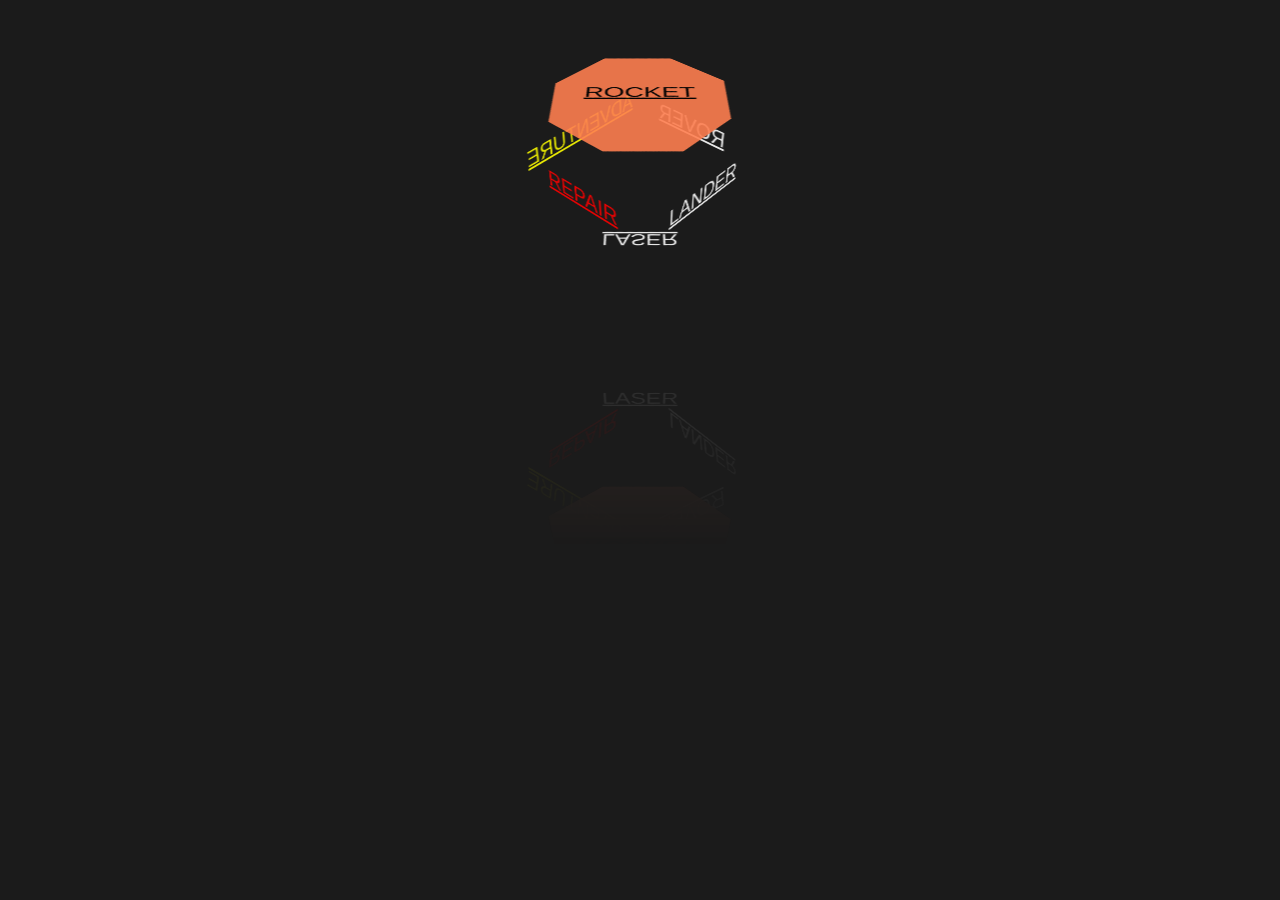
<file: prototypes/cube-interactive/index.html>
<!DOCTYPE html>
<html lang="en">

  <head>
    <meta charset="UTF-8">
    <title>3D Interactive Cube with Rotating Sides using CSS3 and JavaScript</title>
    <link rel="stylesheet" href="https://public.codepenassets.com/css/reset-2.0.min.css">
<link rel="stylesheet" href="./style.css">

  </head>
    
  <body>
  <div id="wrapper">
  <div class="viewport">
    <div class="cube">
      <div class="side">
        <div class="cube-image" id="uno">
        <a href="https://demos.littleworkshop.fr/track" style="color: white;">LASER</a>  
        </div>
      </div>
      <div class="side">
        <div class="cube-image" id="dos">
        <a href="https://www.juegos.com/juego/mars-buggy?" style="color: white;">ROVER</a>
        </div>
      </div>
      <div class="side">
        <div class="cube-image" id="tres">
        <a href="https://www.1001juegos.com/juego/moonbase-tycoon-idle" style="color: white;">LANDER</a>
          </div>
      </div>
      <div class="side">
        <div class="cube-image" id="cuatro">
          <a href="https://www.1001juegos.com/juego/spaced-out" style="color: red;">REPAIR</a>
          </div>
      </div>
      <div class="side">
        <div class="cube-image" id="cinco">
           <a href="https://www.1001juegos.com/juego/moonbase-tycoon-idle"style="color: yellow;">ADVENTURE</a>
          </div>
      </div>
      <div class="side">
        <div class="cube-image active" id="seis">
          <a href="https://exit-game.es/">ROCKET</></a>
    </div>
      </div>
    </div>
  </div>
</div>
    <script  src="./script.js"></script>

  </body>
  
</html>
</file>
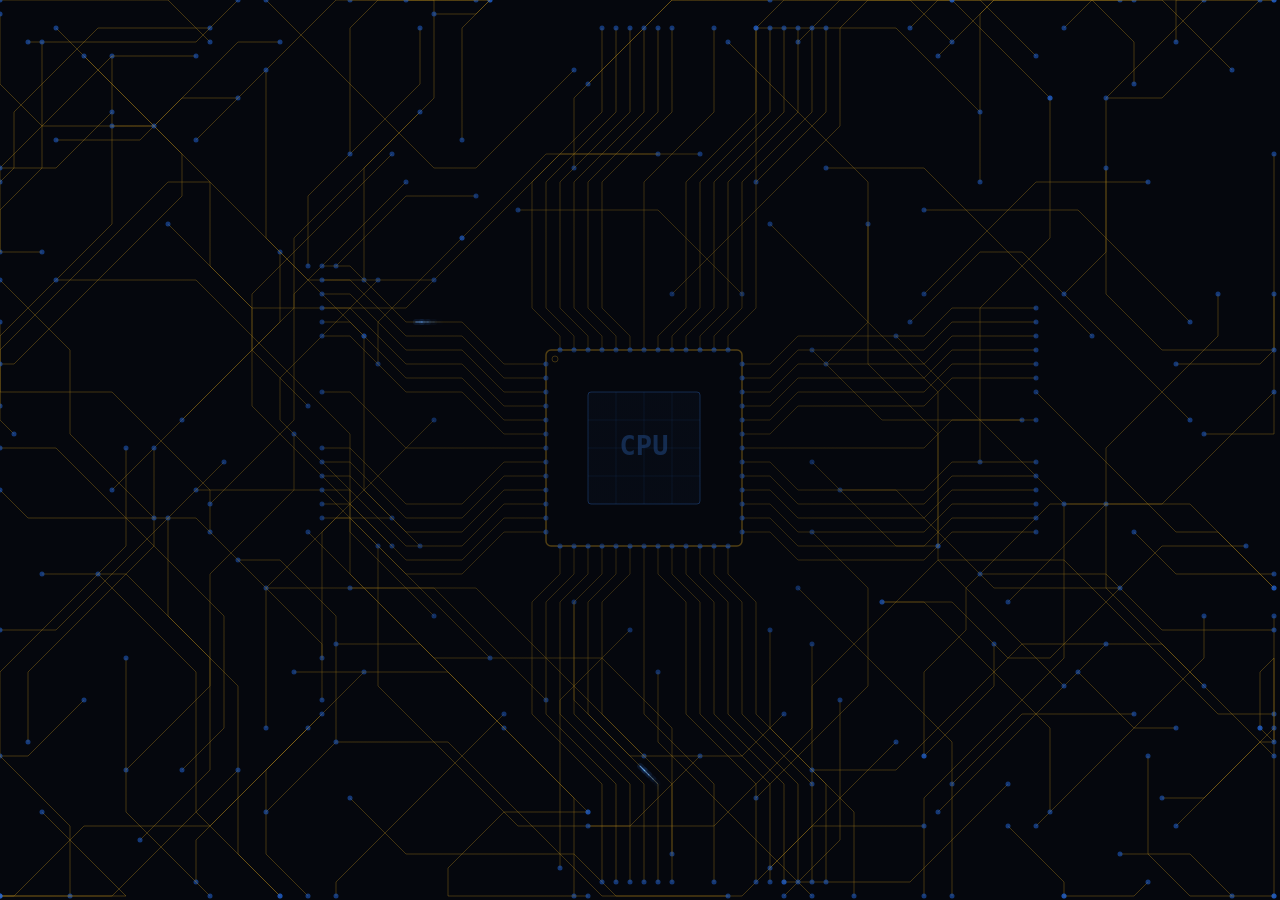
<file: circuit-background (1).html>
<!DOCTYPE html>
<html lang="es">
<head>
<meta charset="UTF-8">
<meta name="viewport" content="width=device-width, initial-scale=1">
<title>Fondo circuito animado con CPU</title>
<style>
  :root { --bg: #05070d; }
  html { background: var(--bg); }
  html, body { margin: 0; height: 100%; }
  body { background: transparent; color: #e8ecf5; font-family: system-ui, sans-serif; }

  /* ===== FONDO ===== */
  #circuit-bg {
    position: fixed; inset: 0; z-index: -1; overflow: hidden; background: var(--bg);
    pointer-events: none;
  }
  #circuit-bg canvas { width: 100%; height: 100%; display: block; opacity: .85; } /* baja este valor para más sutileza */
  /* viñeta suave */
  #circuit-bg::after {
    content: ""; position: absolute; inset: 0;
    background: radial-gradient(ellipse at center, rgba(5,7,13,.45) 0%, rgba(5,7,13,.1) 55%, rgba(5,7,13,0) 100%);
  }
</style>
</head>
<body>

<div id="circuit-bg"><canvas></canvas></div>

<script>
(() => {
  /* ===== CONFIGURACIÓN ===== */
  const CFG = {
    grid: 14,                 // tamaño de celda (px)
    traceColor: 'rgba(214,160,30,0.38)',
    padColor: 'rgba(40,120,255,0.55)',
    pulseRGB: '60,140,255',   // color de los pulsos
    maxPulses: 4,             // máximo de pulsos simultáneos
    speed: [150, 300],        // velocidad px/s
    tail: [25, 35],           // largo de la estela px
    densityDiv: 9000,         // más grande = menos pistas
    cpuSize: 0.22,            // tamaño del CPU (fracción del lado menor de la pantalla)
    cpuLabel: 'CPU'           // texto del chip ('' para ocultarlo)
  };

  const wrap = document.getElementById('circuit-bg');
  const canvas = wrap.querySelector('canvas');
  const ctx = canvas.getContext('2d');
  const reduceMotion = matchMedia('(prefers-reduced-motion: reduce)').matches;

  const DIRS = [[1,0],[1,1],[0,1],[-1,1],[-1,0],[-1,-1],[0,-1],[1,-1]];
  const rand = (a, b) => a + Math.random() * (b - a);
  const randInt = (a, b) => Math.floor(rand(a, b + 1));

  let W, H, dpr, traces = [], pulses = [], cpu, layer, raf, last = 0;

  /* ----- Utilidades de pista ----- */
  function finalize(pts, endPad = true) {
    const cum = [0];
    for (let i = 1; i < pts.length; i++)
      cum.push(cum[i-1] + Math.hypot(pts[i][0]-pts[i-1][0], pts[i][1]-pts[i-1][1]));
    return { pts, cum, length: cum[cum.length - 1], endPad };
  }

  function pointAt(t, dist) {
    dist = Math.max(0, Math.min(t.length, dist));
    let i = 1;
    while (i < t.cum.length - 1 && t.cum[i] < dist) i++;
    const seg = t.cum[i] - t.cum[i-1] || 1;
    const k = (dist - t.cum[i-1]) / seg;
    return [t.pts[i-1][0] + (t.pts[i][0]-t.pts[i-1][0]) * k,
            t.pts[i-1][1] + (t.pts[i][1]-t.pts[i-1][1]) * k];
  }

  /* ----- Pistas aleatorias (45° y 90°) ----- */
  function makeTrace() {
    const g = CFG.grid, cols = Math.floor(W / g), rows = Math.floor(H / g);
    let cx = randInt(1, cols - 1), cy = randInt(1, rows - 1);
    let d = randInt(0, 7);
    const pts = [[cx * g, cy * g]];
    const segs = randInt(2, 5);
    for (let s = 0; s < segs; s++) {
      const len = randInt(3, 12);
      let moved = 0;
      for (let i = 0; i < len; i++) {
        const nx = cx + DIRS[d][0], ny = cy + DIRS[d][1];
        if (nx < 0 || ny < 0 || nx > cols || ny > rows) break;
        cx = nx; cy = ny; moved++;
      }
      if (moved) pts.push([cx * g, cy * g]);
      d = (d + (Math.random() < .5 ? 1 : -1) + 8) % 8;
    }
    return pts.length < 3 ? null : finalize(pts);
  }

  /* ----- CPU: cuerpo, pines y pistas que salen de él ----- */
  function clipToScreen(pts) {
    const out = [pts[0]];
    for (let i = 1; i < pts.length; i++) {
      const a = out[out.length - 1], b = pts[i];
      if (b[0] >= 0 && b[0] <= W && b[1] >= 0 && b[1] <= H) { out.push(b); continue; }
      let t = 1;
      if (b[0] < 0) t = Math.min(t, (0 - a[0]) / (b[0] - a[0]));
      if (b[0] > W) t = Math.min(t, (W - a[0]) / (b[0] - a[0]));
      if (b[1] < 0) t = Math.min(t, (0 - a[1]) / (b[1] - a[1]));
      if (b[1] > H) t = Math.min(t, (H - a[1]) / (b[1] - a[1]));
      out.push([a[0] + (b[0]-a[0]) * t, a[1] + (b[1]-a[1]) * t]);
      return { pts: out, clipped: true };
    }
    return { pts: out, clipped: false };
  }

  function buildCpu() {
    const g = CFG.grid;
    const h = Math.max(4, Math.min(8, Math.round(Math.min(W, H) * CFG.cpuSize / 2 / g)));
    const cx = Math.round(W / 2 / g) * g, cy = Math.round(H / 2 / g) * g, half = h * g;
    cpu = { cx, cy, half, h, pins: [], traces: [] };

    for (const [ox, oy] of [[0,-1],[1,0],[0,1],[-1,0]]) {
      const lx = -oy, ly = ox; // vector lateral
      // parámetros por lado: todas las pistas del lado quedan paralelas (como un bus)
      const s = randInt(1,3), m = randInt(2,5), L = randInt(3,14),
            m2 = randInt(2,6), L2 = randInt(2,10), sg2 = Math.random() < .5 ? 1 : -1;
      for (let k = -(h - 1); k <= h - 1; k++) {
        const sg = Math.sign(k);
        const px = cx + ox * half + lx * k * g, py = cy + oy * half + ly * k * g;
        cpu.pins.push([px, py]);
        const P = [[px, py]];
        const add = (dx, dy, n) => { const l = P[P.length-1]; P.push([l[0] + dx*n*g, l[1] + dy*n*g]); };
        add(ox, oy, s);
        add(ox + lx*sg, oy + ly*sg, m);
        add(ox, oy, L);
        add(ox + lx*sg2, oy + ly*sg2, m2);
        add(ox, oy, L2);
        const { pts, clipped } = clipToScreen(P);
        if (pts.length >= 2) cpu.traces.push(finalize(pts, !clipped));
      }
    }
  }

  function hitsCpu(t) {
    const lim = cpu.half + CFG.grid * 4;
    for (let d = 0; d <= t.length; d += 7) {
      const p = pointAt(t, d);
      if (Math.abs(p[0] - cpu.cx) < lim && Math.abs(p[1] - cpu.cy) < lim) return true;
    }
    return false;
  }

  /* ----- Capa estática (pistas + CPU), se dibuja una sola vez ----- */
  function buildStatic() {
    layer = document.createElement('canvas');
    layer.width = W * dpr; layer.height = H * dpr;
    const c = layer.getContext('2d');
    c.scale(dpr, dpr);
    c.lineWidth = 1; c.lineJoin = 'round';

    const pad = (x, y) => { c.beginPath(); c.arc(x, y, 2.5, 0, 7); c.fill(); };
    for (const t of traces) {
      c.strokeStyle = CFG.traceColor;
      c.beginPath();
      t.pts.forEach(([x, y], i) => i ? c.lineTo(x, y) : c.moveTo(x, y));
      c.stroke();
      c.fillStyle = CFG.padColor;
      pad(t.pts[0][0], t.pts[0][1]);
      if (t.endPad) pad(t.pts[t.pts.length-1][0], t.pts[t.pts.length-1][1]);
    }

    // cuerpo del chip
    const { cx, cy, half } = cpu, x0 = cx - half, y0 = cy - half, S = half * 2;
    const rr = (x, y, w, h, r) => { c.beginPath(); c.roundRect ? c.roundRect(x, y, w, h, r) : c.rect(x, y, w, h); };
    rr(x0, y0, S, S, 5);
    c.fillStyle = '#05070d'; c.fill();
    c.strokeStyle = 'rgba(214,160,30,0.65)'; c.lineWidth = 1.5; c.stroke();

    // muesca de orientación
    c.beginPath(); c.arc(x0 + 9, y0 + 9, 3, 0, 7);
    c.strokeStyle = 'rgba(214,160,30,0.5)'; c.lineWidth = 1; c.stroke();

    // die interno
    const ins = CFG.grid * 3, dx = x0 + ins, dy = y0 + ins, ds = S - ins * 2;
    c.strokeStyle = 'rgba(60,140,255,0.5)';
    rr(dx, dy, ds, ds, 3); c.stroke();
    c.strokeStyle = 'rgba(60,140,255,0.16)';
    for (let i = 1; i < 4; i++) {
      c.beginPath(); c.moveTo(dx + ds*i/4, dy); c.lineTo(dx + ds*i/4, dy + ds);
      c.moveTo(dx, dy + ds*i/4); c.lineTo(dx + ds, dy + ds*i/4); c.stroke();
    }
    if (CFG.cpuLabel) {
      c.font = `600 ${Math.round(S * 0.14)}px ui-monospace, Menlo, Consolas, monospace`;
      c.textAlign = 'center'; c.textBaseline = 'middle';
      c.fillStyle = 'rgba(60,140,255,0.55)';
      c.fillText(CFG.cpuLabel, cx, cy);
    }
    // pines
    c.fillStyle = CFG.padColor;
    for (const [px, py] of cpu.pins) pad(px, py);
  }

  function setup() {
    dpr = Math.min(window.devicePixelRatio || 1, 2);
    W = wrap.clientWidth; H = wrap.clientHeight;
    canvas.width = W * dpr; canvas.height = H * dpr;

    buildCpu();
    const count = Math.min(200, Math.max(30, Math.round(W * H / CFG.densityDiv)));
    const rnd = [];
    for (let tries = 0; rnd.length < count && tries < count * 20; tries++) {
      const t = makeTrace();
      if (t && !hitsCpu(t)) rnd.push(t);
    }
    traces = rnd.concat(cpu.traces);
    buildStatic();

    pulses = [];
    const n = Math.min(CFG.maxPulses, Math.round(count / 12));
    for (let i = 0; i < n; i++) pulses.push(newPulse(true));
    draw(0);
  }

  function newPulse(initial) {
    // la mayoría de pulsos salen de / llegan al CPU
    const useCpu = cpu.traces.length && Math.random() < 0.65;
    const pool = useCpu ? cpu.traces : traces;
    const t = pool[randInt(0, pool.length - 1)];
    return {
      t, rev: useCpu && Math.random() < .5,   // rev = viaja hacia el CPU
      d: initial ? -rand(0, 600) : -rand(0, 200),
      v: rand(...CFG.speed), tail: rand(...CFG.tail)
    };
  }

  /* ----- Dibujo ----- */
  function draw(ts) {
    ctx.setTransform(1, 0, 0, 1, 0, 0);
    ctx.clearRect(0, 0, canvas.width, canvas.height);
    ctx.drawImage(layer, 0, 0);
    ctx.setTransform(dpr, 0, 0, dpr, 0, 0);

    // el die del CPU "respira" muy suavemente
    const ins = CFG.grid * 3, ds = cpu.half * 2 - ins * 2;
    ctx.fillStyle = `rgba(60,140,255,${0.04 + 0.035 * Math.sin(ts / 1400)})`;
    ctx.fillRect(cpu.cx - cpu.half + ins, cpu.cy - cpu.half + ins, ds, ds);

    ctx.globalCompositeOperation = 'lighter';
    ctx.lineCap = 'round'; ctx.lineJoin = 'round';

    for (const p of pulses) {
      if (p.d < 0) continue;
      const at = dist => pointAt(p.t, p.rev ? p.t.length - dist : dist);
      const step = 6, n = Math.ceil(p.tail / step);
      let prev = at(p.d);
      for (let i = 1; i <= n; i++) {
        const dist = p.d - i * step;
        if (dist < 0 - step) break;
        const cur = at(dist);
        const a = Math.pow(1 - i / n, 1.6);
        ctx.strokeStyle = `rgba(${CFG.pulseRGB},${a * 0.22})`; ctx.lineWidth = 6;
        ctx.beginPath(); ctx.moveTo(prev[0], prev[1]); ctx.lineTo(cur[0], cur[1]); ctx.stroke();
        ctx.strokeStyle = `rgba(${CFG.pulseRGB},${a * 0.9})`; ctx.lineWidth = 1.6;
        ctx.beginPath(); ctx.moveTo(prev[0], prev[1]); ctx.lineTo(cur[0], cur[1]); ctx.stroke();
        prev = cur;
      }
    }
    ctx.globalCompositeOperation = 'source-over';
  }

  function frame(ts) {
    const dt = Math.min((ts - last) / 1000, 0.05); last = ts;
    for (let i = 0; i < pulses.length; i++) {
      const p = pulses[i];
      p.d += p.v * dt;
      if (p.d - p.tail > p.t.length) pulses[i] = newPulse(false);
    }
    draw(ts);
    raf = requestAnimationFrame(frame);
  }

  function start() {
    if (reduceMotion || raf) return;
    last = performance.now();
    raf = requestAnimationFrame(frame);
  }
  function stop() { cancelAnimationFrame(raf); raf = null; }

  /* ----- Eventos ----- */
  let rt;
  addEventListener('resize', () => { clearTimeout(rt); rt = setTimeout(() => { stop(); setup(); start(); }, 200); });
  document.addEventListener('visibilitychange', () => document.hidden ? stop() : start());

  setup();
  start();
})();
</script>
</body>
</html>
</file>
<file: css/base.css>
/* ==========================================================
   01. VARIABLES GLOBALES

   Punto central para modificar la identidad visual,
   dimensiones generales y espaciados de la web.
   Actualizada según paleta oficial:
   #056CF2 / #0460D9 / #034AA6 / #022859 / #0D0D0D
   ========================================================== */

:root {

    /* ---------- Colores Principales (Paleta BilboByte) ---------- */

    --bg-primary: #0D0D0D;
    --bg-secondary: #022859;
    --bg-soft: #034AA6;

    --brand-secondary: #0460D9;
    --brand-primary: #056CF2;

    --accent-glow: rgba(5, 108, 242, 0.4);

    --text-primary: #ffffff;
    --text-secondary: #d4dae0;
    --text-muted: #8b9bb0;

    --border-soft: rgba(5, 108, 242, 0.22);


    /* ---------- Dimensiones ---------- */

    --content-width: 1200px;
    --reading-width: 680px;


    /* ---------- Espaciado ---------- */

    --section-space: clamp(5rem, 10vw, 9rem);
    --block-gap: clamp(2.5rem, 6vw, 6rem);
}


/* ==========================================================
   02. RESET BÁSICO
   ========================================================== */

* {
    box-sizing: border-box;
}

html {
    margin: 0;
    padding: 0;

    background-color: var(--bg-primary);
    scroll-behavior: smooth;

    /* Evita scroll horizontal provocado por elementos que desbordan */
    overflow-x: hidden;
}

body {
    margin: 0;
    padding: 0;

    /* Refuerzo: también en body para cubrir casos edge en móvil */
    overflow-x: hidden;
}


/* ==========================================================
   03. FONDO ANIMADO Y CUERPO DE LA WEB

   El fondo combina el canvas de circuito con degradados
   radiales suaves en tonos de la paleta para conservar la identidad
   y asegurar la máxima legibilidad de los textos.
   ========================================================== */

#circuit-bg {
    position: fixed;
    inset: 0;
    z-index: -1;
    overflow: hidden;
    pointer-events: none;

    background:
        radial-gradient(
            circle at 75% 20%,
            rgba(3, 74, 166, 0.22),
            transparent 45%
        ),
        radial-gradient(
            circle at 15% 65%,
            rgba(2, 40, 89, 0.35),
            transparent 48%
        ),
        var(--bg-primary);
}

#circuit-bg canvas {
    display: block;
    width: 100%;
    height: 100%;
    opacity: 0.72;
}

#circuit-bg::after {
    content: "";
    position: absolute;
    inset: 0;
    background: radial-gradient(
        ellipse at center,
        rgba(13, 13, 13, 0.15) 0%,
        rgba(13, 13, 13, 0.55) 65%,
        rgba(13, 13, 13, 0.90) 100%
    );
    pointer-events: none;
}

body {
    min-height: 100vh;
    background: transparent;

    color: var(--text-primary);

    font-family:
        "IBM Plex Sans",
        Arial,
        sans-serif;

    font-size: 16px;
    line-height: 1.7;

    -webkit-font-smoothing: antialiased;
}


/* ==========================================================
   04. CABECERA FLOTANTE / MÓVIL
   Acompaña la navegación al bajar a lo largo de la página.
   El wrapper preserva el espacio en el flujo del documento,
   eliminando por completo cualquier pestañeo o salto de layout.
   ========================================================== */

.site-header-wrapper {
    position: relative;
    width: 100%;
    min-height: 185px;
}

.site-header {
    position: fixed;
    top: 0;
    left: 0;
    width: 100%;
    z-index: 1000;
    transition:
        background-color 280ms ease,
        backdrop-filter 280ms ease,
        -webkit-backdrop-filter 280ms ease,
        box-shadow 280ms ease,
        border-color 280ms ease;
}

.site-header.is-scrolled {
    background-color: rgba(13, 13, 13, 0.90);
    backdrop-filter: blur(16px);
    -webkit-backdrop-filter: blur(16px);
    border-bottom: 1px solid rgba(5, 108, 242, 0.35);
    box-shadow: 0 10px 32px rgba(0, 0, 0, 0.70);
}


/* ==========================================================
   05. ELEMENTOS GENERALES
   ========================================================== */

button,
input,
textarea {
    font: inherit;
}

button {
    color: inherit;
}


/* ==========================================================
   06. CONTENIDO PRINCIPAL
   ========================================================== */

.site-content {
    width: min(90%, var(--content-width));

    margin: 0 auto;
}


/* ==========================================================
   07. ÁREAS PRINCIPALES
   ========================================================== */

.page-section {
    display: none;
    width: 100%;
    min-height: 70vh;
}

.page-section.active {
    display: block;
    animation: fadeInSection 180ms ease forwards;
}

@keyframes fadeInSection {
    from { opacity: 0; }
    to { opacity: 1; }
}


/* ==========================================================
   08. TIPOGRAFÍA GENERAL
   ========================================================== */

h1,
h2,
h3,
p {
    margin-top: 0;
}

h1,
h2,
h3 {
    color: var(--text-primary);
    line-height: 1.15;
}

p {
    color: var(--text-secondary);
}


/* ==========================================================
   09. PLACEHOLDER FOTOGRÁFICO

   Representa el encuadre de las fotografías o capturas pendientes.
   Delineado superior marcado en el azul primario (#056CF2)
   para garantizar nitidez y visibilidad óptima sobre el fondo.
   ========================================================== */

.photo-placeholder {
    display: flex;
    align-items: center;
    justify-content: center;

    width: 100%;
    aspect-ratio: 4 / 3;

    border: 1px solid rgba(5, 108, 242, 0.45);
    border-top: 2.5px solid #056CF2;
    border-radius: 4px;

    background:
        linear-gradient(
            135deg,
            rgba(5, 108, 242, 0.06),
            rgba(3, 74, 166, 0.16)
        );

    color: var(--text-muted);

    font-size: 0.75rem;
    font-weight: 500;
    letter-spacing: 0.12em;

    box-shadow:
        inset 0 1px 0 rgba(255, 255, 255, 0.25),
        0 4px 20px rgba(0, 0, 0, 0.45);

    /*
     Identity base para evitar que el stacking context cambie
     sólo en el hover, causando saltos de z-index inesperados.
    */
    translate: 0px 0px;
    rotate: 0deg;

    transition:
        transform 320ms cubic-bezier(0.2, 0, 0.15, 1),
        box-shadow 320ms ease,
        border-color 320ms ease;
}

.photo-placeholder:hover {
    transform:
        perspective(900px)
        rotateY(2.5deg)
        rotateX(-1.2deg)
        translateZ(10px);

    border-color: rgba(5, 108, 242, 0.75);
    border-top-color: #056CF2;

    box-shadow:
        -10px 16px 48px rgba(0, 0, 0, 0.55),
        inset 0 1px 0 rgba(255, 255, 255, 0.35),
        0 0 22px rgba(5, 108, 242, 0.45);
}


/* ==========================================================
   10. CONTENEDOR DE IMAGEN — REEMPLAZO DEL PLACEHOLDER

   Replica el encuadre y comportamiento del photo-placeholder
   para las imágenes reales ya integradas en el HTML.
   ========================================================== */

.product-panel__image {
    display: block;

    width: 100%;

    border: 1px solid rgba(5, 108, 242, 0.45);
    border-top: 2.5px solid #056CF2;
    border-radius: 4px;

    overflow: hidden;

    box-shadow:
        inset 0 1px 0 rgba(255, 255, 255, 0.25),
        0 4px 20px rgba(0, 0, 0, 0.45);

    translate: 0px 0px;
    rotate: 0deg;

    transition:
        transform 320ms cubic-bezier(0.2, 0, 0.15, 1),
        box-shadow 320ms ease,
        border-color 320ms ease;
}

.product-panel__image img {
    display: block;
    width: 100%;
    height: auto;
    object-fit: contain;
    object-position: center;
}

.product-panel__image:hover {
    transform:
        perspective(900px)
        rotateY(2.5deg)
        rotateX(-1.2deg)
        translateZ(10px);

    border-color: rgba(5, 108, 242, 0.75);
    border-top-color: #056CF2;

    box-shadow:
        -10px 16px 48px rgba(0, 0, 0, 0.55),
        inset 0 1px 0 rgba(255, 255, 255, 0.35),
        0 0 22px rgba(5, 108, 242, 0.45);
}

@media (prefers-reduced-motion: reduce) {
    .product-panel__image {
        transition: border-color 150ms ease;
    }

    .product-panel__image:hover {
        transform: none;
        box-shadow: none;
    }
}


/* ==========================================================
   11. ACCESIBILIDAD — MOVIMIENTO REDUCIDO
   ========================================================== */

@media (prefers-reduced-motion: reduce) {

    html {
        scroll-behavior: auto;
    }

    .page-section.active {
        animation: none;
    }

    .photo-placeholder {
        transition: border-color 150ms ease;
    }

    .photo-placeholder:hover {
        transform: none;
        box-shadow: none;
    }

    .navigation-cube {
        transition: none;
    }

}
</file>
<file: css/cube.css>
/* ==========================================================
   01. VARIABLES DEL CUBO

   --cube-size:
   Tamaño total del cubo.

   --cube-half:
   Mitad exacta del tamaño. Se utiliza para colocar cada cara
   en el espacio 3D.
   ========================================================== */

:root {
    --cube-size: 90px;
    --cube-half: calc(var(--cube-size) / 2);

    --cube-border: rgba(5, 108, 242, 0.40);
    --cube-face-bg: rgba(2, 40, 89, 0.92);
}


/* ==========================================================
   02. CONTENEDOR DE NAVEGACIÓN
   ========================================================== */

.cube-navigation {
    display: flex;
    flex-direction: column;
    align-items: center;

    gap: 2.5rem;

    padding: 2.75rem 0 1.5rem;

    transition:
        gap 280ms cubic-bezier(0.2, 0, 0.1, 1),
        padding 280ms cubic-bezier(0.2, 0, 0.1, 1),
        flex-direction 280ms cubic-bezier(0.2, 0, 0.1, 1);
}

/* Estado flotante al bajar por la página (móvil/sticky) */
.site-header.is-scrolled .cube-navigation {
    flex-direction: row;
    justify-content: center;
    gap: 2.5rem;
    padding: 0.65rem 1.5rem;
}


/* ==========================================================
   03. ÁREA Y ESCENA 3D / VIEWPORT
   Basado en el sistema interactivo de dist.
   ========================================================== */

.cube-area {
    display: flex;
    flex-direction: column;
    align-items: center;
    position: relative;
    gap: 0.85rem;
}

.site-header.is-scrolled .cube-area {
    gap: 0;
}

.cube-scene {
    position: relative;
    width: var(--cube-size);
    height: var(--cube-size);

    perspective: 800px;
    perspective-origin: 50% 50%;

    cursor: grab;
    touch-action: none;
    user-select: none;
    -webkit-user-select: none;

    transition: transform 280ms cubic-bezier(0.2, 0, 0.1, 1);
}

.cube-scene:active,
.cube-scene.is-dragging,
.cube-scene.is-dragging * {
    cursor: grabbing !important;
}

/* En estado móvil/scrolled el cubo se compacta elegantemente */
.site-header.is-scrolled .cube-scene {
    transform: scale(0.60);
    transform-origin: center center;
}


/* ==========================================================
   03B. GUÍA ORBITAL Y BADGE INDICATIVO DE ROTACIÓN
   Indica visualmente la interactividad 3D y libertad de giro.
   ========================================================== */

.cube-orbit {
    position: absolute;
    top: 50%;
    left: 50%;
    width: 140px;
    height: 140px;
    margin-top: -70px;
    margin-left: -70px;
    border-radius: 50%;
    border: 1.5px dashed rgba(5, 108, 242, 0.45);
    transform: rotateX(72deg) translateZ(-48px);
    pointer-events: none;
    box-shadow: 0 0 16px rgba(5, 108, 242, 0.25), inset 0 0 16px rgba(5, 108, 242, 0.15);
    animation: orbitSpin 14s linear infinite;
    transition:
        border-color 300ms ease,
        box-shadow 300ms ease,
        opacity 300ms ease;
    opacity: 0.85;
}

@keyframes orbitSpin {
    from {
        transform: rotateX(72deg) translateZ(-48px) rotateZ(0deg);
    }
    to {
        transform: rotateX(72deg) translateZ(-48px) rotateZ(360deg);
    }
}

.cube-scene:hover .cube-orbit {
    border-color: rgba(5, 108, 242, 0.90);
    box-shadow: 0 0 24px rgba(5, 108, 242, 0.60), inset 0 0 20px rgba(5, 108, 242, 0.35);
    opacity: 1;
}

.cube-scene.is-dragging .cube-orbit {
    border-color: #056CF2;
    border-style: solid;
    box-shadow: 0 0 30px rgba(5, 108, 242, 0.80);
}

.cube-hint {
    display: inline-flex;
    align-items: center;
    justify-content: center;
    gap: 0.38rem;

    padding: 0.22rem 0.55rem;
    border-radius: 12px;

    background: rgba(5, 108, 242, 0.06);
    border: 1px solid rgba(5, 108, 242, 0.18);

    color: var(--text-muted);
    font-size: 0.68rem;
    font-weight: 400;
    letter-spacing: 0.08em;
    text-transform: uppercase;

    pointer-events: none;
    user-select: none;
    -webkit-user-select: none;

    opacity: 0.65;

    transition:
        opacity 300ms ease,
        border-color 300ms ease,
        color 300ms ease,
        transform 300ms ease;
}

.cube-scene:hover ~ .cube-hint {
    opacity: 0.90;
    color: var(--text-secondary);
    border-color: rgba(5, 108, 242, 0.35);
}

.cube-hint__icon {
    display: inline-block;
    color: var(--brand-primary, #056CF2);
    width: 11px;
    height: 11px;
    opacity: 0.85;
    flex-shrink: 0;
}

.cube-hint.has-interacted {
    opacity: 0.35;
}

.cube-scene:hover ~ .cube-hint.has-interacted {
    opacity: 0.75;
}

.cube-scene.is-dragging ~ .cube-hint {
    opacity: 0;
    transform: translateY(2px);
}

.site-header.is-scrolled .cube-hint {
    display: none;
    opacity: 0;
}


/* ==========================================================
   04. CUBO 3D
   Controlado dinámicamente por el motor de física de JavaScript.
   ========================================================== */

.navigation-cube {
    position: relative;
    margin: 0 auto;

    width: var(--cube-size);
    height: var(--cube-size);

    transform-style: preserve-3d;
    -webkit-transform-style: preserve-3d;

    will-change: transform;
}


/* ==========================================================
   05. CARAS DEL CUBO
   ========================================================== */

.cube-face {
    position: absolute;
    inset: 0;

    display: flex;
    align-items: center;
    justify-content: center;

    margin: 0;
    padding: 0.35rem;

    border: 1px solid var(--cube-border);
    background: var(--cube-face-bg);

    color: #ffffff;

    font-family: inherit;
    font-size: 0.85rem;
    font-weight: 600;
    line-height: 1;
    letter-spacing: 0.08em;

    white-space: nowrap;

    cursor: pointer;
    pointer-events: auto;

    backface-visibility: hidden;
    -webkit-backface-visibility: hidden;

    transition:
        background-color 200ms ease,
        border-color 200ms ease,
        box-shadow 200ms ease;
}

.cube-face[data-section="solutions"] {
    font-size: 0.75rem;
    letter-spacing: 0.01em;
}

.cube-face:hover {
    background: rgba(3, 74, 166, 0.96);
    border-color: rgba(5, 108, 242, 0.85);
    box-shadow: inset 0 0 14px rgba(5, 108, 242, 0.35);
}

/* Cara activa resaltada */
.cube-face.active {
    border-color: var(--brand-primary, #056CF2);
    box-shadow: inset 0 0 16px rgba(5, 108, 242, 0.45), 0 0 12px rgba(5, 108, 242, 0.35);
}


/* ==========================================================
   06. DISPOSICIÓN 3D DE LAS 6 CARAS (Lados 1 a 6)
   ========================================================== */

/* Lado 1: CONTACTO — cara superior */
.cube-face--top {
    transform: rotateX(90deg) translateZ(var(--cube-half));
}

/* Lado 2: HOME — cara frontal */
.cube-face--front {
    transform: translateZ(var(--cube-half));
}

/* Lado 3: SOLUCIONES — cara derecha */
.cube-face--right {
    transform: rotateY(90deg) translateZ(var(--cube-half));
}

/* Lado 4: HOME — cara trasera */
.cube-face--back {
    transform: rotateY(180deg) translateZ(var(--cube-half));
}

/* Lado 5: SOLUCIONES — cara izquierda */
.cube-face--left {
    transform: rotateY(-90deg) translateZ(var(--cube-half));
}

/* Lado 6: CONTACTO — cara inferior */
.cube-face--bottom {
    transform: rotateX(-90deg) rotate(180deg) translateZ(var(--cube-half));
}


/* ==========================================================
   07. SELECTOR DE ÁREA
   Navegación auxiliar situada junto/debajo del cubo.
   ========================================================== */

.section-selector {
    display: flex;
    align-items: center;
    justify-content: center;

    gap: 2rem;
    transition: gap 280ms ease;
}


/* ==========================================================
   08. BOTONES DEL SELECTOR
   ========================================================== */

.section-selector__button {
    position: relative;

    padding: 0.5rem 0;

    border: 0;
    background: transparent;

    color: var(--text-secondary);

    font: inherit;
    font-size: 0.8rem;
    font-weight: 500;
    letter-spacing: 0.08em;

    cursor: pointer;

    translate: 0px;

    transition:
        color 200ms ease,
        transform 220ms cubic-bezier(0.2, 0, 0.15, 1);
}

.section-selector__button:hover {
    color: var(--brand-primary, #056CF2);

    transform:
        perspective(350px)
        translateZ(5px);
}

.section-selector__button.active {
    color: var(--text-primary);
    font-weight: 600;
}


/* ==========================================================
   09. INDICADOR DE SECCIÓN ACTIVA
   ========================================================== */

.section-selector__button.active::after {
    content: "";

    position: absolute;

    left: 50%;
    bottom: 0;

    width: 24px;
    height: 2px;

    background: var(--brand-primary, #056CF2);
    box-shadow: 0 0 10px rgba(5, 108, 242, 0.85);

    transform: translateX(-50%);
}


/* ==========================================================
   10. RESPONSIVIDAD MÓVIL
   ========================================================== */

@media (max-width: 640px) {
    .cube-navigation {
        gap: 1.75rem;
        padding: 1.75rem 0 1.25rem;
    }

    .site-header.is-scrolled .cube-navigation {
        gap: 1rem;
        padding: 0.5rem 0.75rem;
    }

    .site-header.is-scrolled .cube-scene {
        transform: scale(0.50);
    }

    .section-selector {
        gap: 1.25rem;
    }

    .section-selector__button {
        font-size: 0.75rem;
        letter-spacing: 0.05em;
    }
}


/* ==========================================================
   11. ACCESIBILIDAD — MOVIMIENTO REDUCIDO
   ========================================================== */

@media (prefers-reduced-motion: reduce) {

    .section-selector__button:hover {
        transform: none;
    }

    .cube-navigation {
        transition: none;
    }

    .cube-scene {
        transition: none;
    }

    .cube-orbit {
        animation: none;
    }

    .cube-hint {
        animation: none;
    }

    .cube-hint__icon {
        animation: none;
    }

}
</file>
<file: css/home.css>
/* ==========================================================
   01. HOME — CONFIGURACIÓN GENERAL
   ========================================================== */

#home {
    padding-bottom: var(--section-space);
}


/* ==========================================================
   02. HERO

   Primera impresión de BilboByte.

   El logotipo sustituirá posteriormente al tratamiento
   tipográfico provisional del nombre.
   ========================================================== */

.home-hero {
    display: flex;
    align-items: center;

    min-height: 55vh;

    padding:
        clamp(4rem, 10vh, 8rem)
        0
        var(--section-space);
}


.home-hero__content {
    max-width: 900px;
}


.home-hero__title {
    margin-bottom: 1rem;

    font-size: clamp(4rem, 9vw, 8.5rem);
    font-weight: 700;

    letter-spacing: -0.045em;

    display: inline-block;
}


/* Contenedor del texto del título */

.home-hero__title-inner {
    font-family: 'Montserrat', 'Arial Black', sans-serif;
    font-weight: 900;
    font-size: 1em;
    letter-spacing: 1px;
    text-transform: uppercase;
    line-height: 1;
}


/* "BILBO" — degradado plateado/metálico */

.home-hero__title-metallic {
    background: linear-gradient(
        180deg,
        #ffffff 0%,
        #ffffff 20%,
        #f0f0f0 40%,
        #cccccc 65%,
        #999999 85%,
        #bebebe 100%
    );
    -webkit-background-clip: text;
    -webkit-text-fill-color: transparent;
    background-clip: text;
    color: transparent;
    filter: drop-shadow(0px 2px 2px rgba(0, 0, 0, 0.6));
}


/* "BYTE" — degradado azul */

.home-hero__title-blue {
    background: linear-gradient(
        180deg,
        #3b8aff 0%,
        #1e73ff 50%,
        #0d52cd 100%
    );
    -webkit-background-clip: text;
    -webkit-text-fill-color: transparent;
    background-clip: text;
    color: transparent;
    filter: drop-shadow(0px 2px 2px rgba(0, 0, 0, 0.6));
}


.home-hero__claim {
    max-width: 700px;

    margin-bottom: 0;

    color: var(--text-secondary);

    font-size: clamp(1.15rem, 2vw, 1.55rem);
    font-weight: 400;

    line-height: 1.45;
}


/* ==========================================================
   03. BLOQUES DE HOME

   Estructura reutilizable para combinar texto y fotografía.
   ========================================================== */

.home-block {
    display: grid;

    grid-template-columns:
        minmax(0, 1fr)
        minmax(320px, 0.85fr);

    align-items: center;

    gap: var(--block-gap);

    padding: var(--section-space) 0;

    border-top: 2.5px solid rgba(5, 108, 242, 0.75);
    box-shadow: inset 0 1px 0 rgba(255, 255, 255, 0.18);
}


/* ==========================================================
   04. TEXTO DE LOS BLOQUES
   ========================================================== */

.home-block__text {
    max-width: var(--reading-width);
}


.home-block__text h2 {
    margin-bottom: 2rem;

    font-size: clamp(2rem, 4vw, 3.5rem);
    font-weight: 600;

    letter-spacing: -0.025em;
}


.home-block__text p {
    margin-bottom: 1.4rem;

    font-size: clamp(1rem, 1.3vw, 1.1rem);
}


.home-block__text p:last-child {
    margin-bottom: 0;
}


/* ==========================================================
   05. PRESENTACIÓN

   El bloque utiliza texto + fotografía.

   La fotografía definitiva mostrará previsiblemente a los
   responsables de BilboByte trabajando, sin necesidad de
   mostrar sus rostros.
   ========================================================== */

.home-block--presentation .photo-placeholder,
.home-block--presentation .product-panel__image {
    max-width: 520px;

    justify-self: end;
}


/* ==========================================================
   06. PRODUCTOS

   De momento este bloque es principalmente textual.
   Mantiene espacio y jerarquía propios antes del selector
   de soluciones.
   ========================================================== */

.home-block--products {
    grid-template-columns: 1fr;
}


.home-block--products .home-block__text {
    max-width: 850px;
}


/* ==========================================================
   07. SELECTOR DE SOLUCIONES

   Primera representación del navegador:
   CONNECT · CORE · VAULT · SUITE · PRINT

   Todavía no tiene conectada la navegación.
   ========================================================== */

.home-solutions {
    display: flex;
    align-items: center;
    justify-content: space-between;

    gap: 1.5rem;

    padding:
        clamp(3rem, 6vw, 5rem)
        0;

    border-top: 1px solid var(--border-soft);
    border-bottom: 1px solid var(--border-soft);
}


.home-solutions button {
    position: relative;

    padding: 0.7rem 0;

    border: 0;
    background: transparent;

    color: var(--text-muted);

    font-size: clamp(0.85rem, 1.4vw, 1.05rem);
    font-weight: 500;

    letter-spacing: 0.08em;

    cursor: pointer;

    /*
     Identity base obligatoria para que el stacking context
     no cambie sólo en el hover (per individual-transform-properties).
    */
    translate: 0px;

    transition:
        color 200ms ease,
        transform 260ms cubic-bezier(0.2, 0, 0.15, 1);
}


.home-solutions button:hover {
    color: var(--text-primary);

    transform:
        perspective(500px)
        translateZ(10px)
        scale(1.04);
}


/* Línea blanca que aparecerá bajo la solución enfocada */

.home-solutions button::after {
    content: "";

    position: absolute;

    left: 50%;
    bottom: 0;

    width: 0;
    height: 2px;

    background: var(--text-primary);

    transform: translateX(-50%);

    transition: width 220ms ease;
}


.home-solutions button:hover::after {
    width: 28px;
}


/* ==========================================================
   08. TABLET
   ========================================================== */

@media (max-width: 900px) {

    .home-block {
        grid-template-columns: 1fr;
    }


    .home-block--presentation .photo-placeholder,
    .home-block--presentation .product-panel__image {
        max-width: 650px;

        justify-self: start;
    }


    .home-solutions {
        flex-wrap: wrap;
        justify-content: flex-start;

        column-gap: 2rem;
    }
}


/* ==========================================================
   09. MÓVIL
   ========================================================== */

@media (max-width: 600px) {

    .home-hero {
        min-height: 55vh;

        padding-top: 3rem;
    }


    .home-hero__title {
        /* "BILBOBYTE" tiene 9 caracteres en Montserrat 900.
           El contenedor es 90vw → cada carácter ocupa ~0.67em de ancho.
           Máximo seguro: 90vw / (9 × 0.67) ≈ 14.9vw por em → usamos 13vw
           con un mínimo cómodo de 2rem y un máximo de 4rem. */
        font-size: clamp(2rem, 13vw, 4rem);
        display: block;
        max-width: 100%;
    }


    .home-block {
        padding:
            clamp(4rem, 15vw, 6rem)
            0;
    }


    .photo-placeholder {
        aspect-ratio: 16 / 10;
    }


    .home-solutions {
        gap: 1rem 1.6rem;
    }
}
</file>
<file: css/solutions.css>
/* ==========================================================
   01. SOLUCIONES — CONFIGURACIÓN GENERAL
   ========================================================== */

#solutions {
    padding-bottom: var(--section-space);
}


/* ==========================================================
   02. ENCABEZADO DE SOLUCIONES

   Intro antes del navegador de productos.
   ========================================================== */

.solutions-header {
    padding:
        clamp(4rem, 10vh, 8rem)
        0
        var(--block-gap);
}


.solutions-header__text {
    max-width: 850px;
}


.solutions-header__text h2 {
    margin-bottom: 2rem;

    font-size: clamp(2rem, 4vw, 3.5rem);
    font-weight: 600;

    letter-spacing: -0.025em;
}


.solutions-header__text p {
    font-size: clamp(1rem, 1.3vw, 1.1rem);

    color: var(--text-secondary);
}


/* ==========================================================
   03. NAVEGADOR DE PRODUCTOS

   Barra de pestañas horizontal.
   El botón activo tiene un indicador inferior.
   ========================================================== */

.product-nav {
    display: flex;
    align-items: center;
    gap: 0;

    border-top: 2.5px solid rgba(5, 108, 242, 0.75);
    border-bottom: 1px solid var(--border-soft);
    box-shadow: inset 0 1px 0 rgba(255, 255, 255, 0.18);

    overflow-x: auto;
    -webkit-overflow-scrolling: touch;

    /* Ocultar scrollbar manteniendo funcionalidad */
    scrollbar-width: none;
}

.product-nav::-webkit-scrollbar {
    display: none;
}


.product-nav__button {
    position: relative;

    flex-shrink: 0;

    padding: 1.1rem 2rem;

    border: 0;
    border-bottom: 2px solid transparent;

    background: transparent;

    color: var(--text-muted);

    font-size: 0.82rem;
    font-weight: 500;

    letter-spacing: 0.1em;

    cursor: pointer;

    /* Identity base para evitar saltos de stacking context */
    translate: 0px;

    transition:
        color 200ms ease,
        border-color 200ms ease,
        transform 220ms cubic-bezier(0.2, 0, 0.15, 1);
}


.product-nav__button:hover {
    color: var(--brand-primary, #056CF2);

    transform:
        perspective(400px)
        translateZ(5px);
}


.product-nav__button--active {
    color: var(--text-primary);
    font-weight: 600;

    border-bottom-color: var(--brand-primary, #056CF2);
    box-shadow: 0 2px 10px rgba(5, 108, 242, 0.35);
    margin-bottom: -1px;

    /* El activo no se eleva — ya tiene peso visual */
    transform: none;
}


/* ==========================================================
   04. PANELES DE PRODUCTO

   Envoltorio posicionado para que el panel de salida
   pueda flotar encima (absolute) mientras el nuevo panel
   toma el espacio (relative) sin provocar saltos de layout.
   ========================================================== */

.product-panels {
    position: relative;
}


/* ==========================================================
   05. PANEL INDIVIDUAL — ESTADOS
   ========================================================== */

/* --- Oculto (por defecto) --- */

.product-panel {
    display: none;
}


/* --- Activo: ocupa el layout, entra desde la derecha --- */

.product-panel.product--active {
    display: block;

    animation: panelEnterRight 340ms cubic-bezier(0.2, 0, 0.1, 1) both;
}


/* --- Activo llegando desde la izquierda --- */

.product-panel.product--active.product--from-left {
    animation: panelEnterLeft 340ms cubic-bezier(0.2, 0, 0.1, 1) both;
}


/* --- Saliendo: flota encima para no afectar el layout --- */

.product-panel.product--exiting {
    display: block;

    position: absolute;
    inset: 0;

    pointer-events: none;
    z-index: 1;
}

.product-panel.product--exiting.product--to-left {
    animation: panelExitLeft 240ms cubic-bezier(0.4, 0, 1, 1) both;
}

.product-panel.product--exiting.product--to-right {
    animation: panelExitRight 240ms cubic-bezier(0.4, 0, 1, 1) both;
}


/* ==========================================================
   06. KEYFRAMES DE LOS PANELES

   Los ángulos de rotateY son pequeños (≈ 5–7°) para
   transmitir profundidad sin resultar dramáticos.
   El desplazamiento en Z refuerza la sensación de fondo.
   ========================================================== */

/* Entrada desde la derecha (avanzar: connect→core→…) */
@keyframes panelEnterRight {
    from {
        opacity: 0;
        transform:
            perspective(1400px)
            rotateY(6deg)
            translateZ(-60px);
    }
    to {
        opacity: 1;
        transform:
            perspective(1400px)
            rotateY(0deg)
            translateZ(0);
    }
}

/* Entrada desde la izquierda (retroceder: core→connect…) */
@keyframes panelEnterLeft {
    from {
        opacity: 0;
        transform:
            perspective(1400px)
            rotateY(-6deg)
            translateZ(-60px);
    }
    to {
        opacity: 1;
        transform:
            perspective(1400px)
            rotateY(0deg)
            translateZ(0);
    }
}

/* Salida hacia la izquierda (cuando se avanza) */
@keyframes panelExitLeft {
    from {
        opacity: 1;
        transform:
            perspective(1400px)
            rotateY(0deg)
            translateZ(0);
    }
    to {
        opacity: 0;
        transform:
            perspective(1400px)
            rotateY(-5deg)
            translateZ(-50px);
    }
}

/* Salida hacia la derecha (cuando se retrocede) */
@keyframes panelExitRight {
    from {
        opacity: 1;
        transform:
            perspective(1400px)
            rotateY(0deg)
            translateZ(0);
    }
    to {
        opacity: 0;
        transform:
            perspective(1400px)
            rotateY(5deg)
            translateZ(-50px);
    }
}


/* ==========================================================
   07. REDUCED MOTION — PANELES

   Sin rotaciones ni profundidad; sólo opacidad.
   ========================================================== */

@media (prefers-reduced-motion: reduce) {

    .product-panel.product--active,
    .product-panel.product--active.product--from-left {
        animation: panelFadeIn 160ms ease both;
    }

    .product-panel.product--exiting.product--to-left,
    .product-panel.product--exiting.product--to-right {
        animation: panelFadeOut 160ms ease both;
    }

    @keyframes panelFadeIn {
        from { opacity: 0; }
        to   { opacity: 1; }
    }

    @keyframes panelFadeOut {
        from { opacity: 1; }
        to   { opacity: 0; }
    }

    .product-nav__button:hover {
        transform: none;
    }

}


/* ==========================================================
   08. CUERPO DEL PANEL

   Layout texto + fotografía idéntico al de HOME.
   El padding vertical se aplica aquí, no en el contenedor,
   para que el panel flotante (absolute) no lo propague.
   ========================================================== */

.product-panel__body {
    display: grid;

    padding: var(--section-space) 0;

    grid-template-columns:
        minmax(0, 1fr)
        minmax(280px, 0.85fr);

    align-items: center;

    gap: var(--block-gap);
}


/* ==========================================================
   07. TEXTO DEL PANEL
   ========================================================== */

.product-panel__text {
    max-width: var(--reading-width);
}


.product-panel__name {
    margin-bottom: 0.4rem;

    font-size: clamp(2rem, 4vw, 3.2rem);
    font-weight: 700;

    letter-spacing: -0.03em;
}


/* Prefijo ERB — ligeramente atenuado respecto al nombre */
.product-panel__prefix {
    color: var(--text-muted);
}


.product-panel__tagline {
    margin-bottom: 2rem;

    color: var(--text-muted);

    font-size: clamp(1rem, 1.5vw, 1.15rem);
    font-style: italic;
}


.product-panel__text p {
    margin-bottom: 1.4rem;

    font-size: clamp(1rem, 1.3vw, 1.1rem);

    color: var(--text-secondary);
}


.product-panel__text p:last-child {
    margin-bottom: 0;
}


/* ==========================================================
   08. FOTOGRAFÍA DEL PANEL
   ========================================================== */

.product-panel__body .photo-placeholder,
.product-panel__body .product-panel__image {
    max-width: 520px;

    align-self: start;
    justify-self: end;
}


/* ==========================================================
   09. TABLET
   ========================================================== */

@media (max-width: 900px) {

    .product-panel__body {
        grid-template-columns: 1fr;
    }

    .product-panel__body .photo-placeholder,
    .product-panel__body .product-panel__image {
        max-width: 650px;
        justify-self: start;
    }

    .product-nav__button {
        padding: 1rem 1.5rem;
    }
}


/* ==========================================================
   10. MÓVIL
   ========================================================== */

@media (max-width: 600px) {

    .solutions-header {
        padding-top: 3rem;
    }

    .product-nav__button {
        padding: 0.9rem 1.1rem;
        font-size: 0.78rem;
    }

    .product-panel {
        padding: clamp(3rem, 12vw, 5rem) 0;
    }
}
</file>
<file: css/contact.css>
/* ==========================================================
   01. CONTACTO — CONFIGURACIÓN GENERAL
   ========================================================== */

#contact {
    padding-bottom: var(--section-space);
}


/* ==========================================================
   02. ENCABEZADO DE CONTACTO
   ========================================================== */

.contact-header {
    padding:
        clamp(4rem, 10vh, 8rem)
        0
        var(--block-gap);

    max-width: 700px;
}


.contact-header h2 {
    margin-bottom: 1.5rem;

    font-size: clamp(2rem, 4vw, 3.5rem);
    font-weight: 600;

    letter-spacing: -0.025em;
}


.contact-header p {
    font-size: clamp(1rem, 1.3vw, 1.1rem);

    color: var(--text-secondary);
}


/* ==========================================================
   03. FORMULARIO DE CONTACTO

   Anchura máxima ajustada para una lectura cómoda.
   ========================================================== */

.contact-form {
    width: min(100%, 580px);
}


/* ==========================================================
   04. HONEYPOT ANTI-SPAM

   Campo oculto visualmente para detectar bots.
   Los bots lo rellenan; los humanos no lo ven.
   ========================================================== */

.contact-form__honeypot {
    position: absolute;

    clip-path: inset(50%);
    overflow: hidden;

    width: 1px;
    height: 1px;

    margin: -1px;
    padding: 0;

    border: 0;

    white-space: nowrap;
}


/* ==========================================================
   05. GRUPO DE CAMPO

   Envuelve label + input/textarea + mensaje de error.
   ========================================================== */

.contact-form__group {
    margin-block-end: 1.75rem;
}


/* ==========================================================
   06. ETIQUETAS
   ========================================================== */

.contact-form__label {
    display: block;

    margin-block-end: 0.5rem;

    color: var(--text-secondary);

    font-size: 0.85rem;
    font-weight: 500;

    letter-spacing: 0.04em;

    cursor: pointer;
}


/* ==========================================================
   07. CAMPOS DE TEXTO

   El color de borde y el fondo reflejan la paleta de la web.
   El campo activo eleva su borde con el azul eléctrico #056CF2.
   ========================================================== */

.contact-form__input {
    display: block;

    width: 100%;

    padding: 0.85rem 1rem;
    min-height: 48px;

    border: 1px solid var(--border-soft);
    border-radius: 4px;

    background: rgba(2, 40, 89, 0.25);

    color: var(--text-primary);

    font-size: 1rem;
    line-height: 1.5;

    transition:
        border-color 180ms ease,
        background 180ms ease,
        box-shadow 180ms ease;

    appearance: none;
}


.contact-form__input:focus {
    outline: none;

    border-color: var(--brand-primary, #056CF2);
    background: rgba(2, 40, 89, 0.45);
    box-shadow: 0 0 0 3px rgba(5, 108, 242, 0.25);
}


/* Validación visual: :user-invalid asegura que el error
   sólo aparece después de que el usuario haya interactuado */

.contact-form__input:user-invalid {
    border-color: rgba(255, 100, 100, 0.55);
}

/* Fallback para navegadores sin :user-invalid */
@supports not selector(:user-invalid) {
    .contact-form__input.input--touched:invalid {
        border-color: rgba(255, 100, 100, 0.55);
    }
}

.contact-form__input::placeholder {
    color: var(--text-muted);
    opacity: 0.6;
}


/* ==========================================================
   08. ÁREA DE TEXTO
   ========================================================== */

.contact-form__textarea {
    resize: vertical;
    min-height: 160px;
}


/* ==========================================================
   09. MENSAJES DE ERROR INLINE
   ========================================================== */

.contact-form__error {
    display: block;

    margin-block-start: 0.4rem;

    color: rgba(255, 120, 100, 0.9);

    font-size: 0.82rem;

    min-height: 1.2em;
}


/* ==========================================================
   10. PIE DEL FORMULARIO

   Alinea el botón y el mensaje de estado.
   ========================================================== */

.contact-form__footer {
    display: flex;
    align-items: center;
    flex-wrap: wrap;

    gap: 1.5rem;

    margin-block-start: 0.5rem;
}


/* ==========================================================
   11. BOTÓN DE ENVÍO
   ========================================================== */

.contact-form__submit {
    padding: 0.85rem 2.25rem;
    min-height: 48px;

    border: 1px solid var(--brand-primary, #056CF2);
    border-radius: 4px;

    background: linear-gradient(135deg, rgba(5, 108, 242, 0.90) 0%, rgba(4, 96, 217, 0.95) 100%);

    color: #ffffff;

    font-size: 0.9rem;
    font-weight: 600;

    letter-spacing: 0.06em;

    cursor: pointer;

    box-shadow: 0 4px 16px rgba(5, 108, 242, 0.32);

    transition:
        background 200ms ease,
        border-color 200ms ease,
        box-shadow 200ms ease,
        transform 180ms ease;
}


.contact-form__submit:hover {
    background: linear-gradient(135deg, #056CF2 0%, #0460D9 100%);
    border-color: #056CF2;
    box-shadow: 0 6px 24px rgba(5, 108, 242, 0.55);
    transform: translateY(-1px);
}


.contact-form__submit:active {
    transform: translateY(0);
    box-shadow: 0 2px 8px rgba(5, 108, 242, 0.4);
}


.contact-form__submit:disabled {
    opacity: 0.45;
    cursor: not-allowed;
    transform: none;
    box-shadow: none;
}


/* ==========================================================
   12. ESTADO DEL FORMULARIO

   Mensaje de confirmación o error de envío.
   ========================================================== */

.contact-form__status {
    margin: 0;

    font-size: 0.9rem;

    color: var(--text-muted);
}


.contact-form__status--success {
    color: rgba(100, 210, 140, 0.9);
}


.contact-form__status--error {
    color: rgba(255, 120, 100, 0.9);
}


/* ==========================================================
   13. MÓVIL
   ========================================================== */

@media (max-width: 600px) {

    .contact-header {
        padding-top: 3rem;
    }

    .contact-form__footer {
        flex-direction: column;
        align-items: flex-start;
    }
}
</file>
<file: prototypes/cube-interactive/style.css>
*, *:before, *:after {
  -moz-box-sizing: border-box;
  -webkit-box-sizing: border-box;
  box-sizing: border-box; }
a{
  font-size:31px;
  color: black;
}
body {
  background: #1b1b1b;
  font-family: 'HelveticaNeue-Light', 'Helvetica Neue Light', 'Helvetica Neue', Helvetica, Arial, 'Lucida Grande', sans-serif;
  font-weight: 200; }

#wrapper {
  padding-top: 5%; }

.viewport {
  -webkit-perspective: 800px;
  -moz-perspective: 800px;
  -ms-perspective: 800px;
  -o-perspective: 800px;
  perspective: 800px;
  -webkit-perspective-origin: 50% 200px;
  -moz-perspective-origin: 50% 200px;
  -ms-perspective-origin: 50% 200px;
  -o-perspective-origin: 50% 200px;
  perspective-origin: 50% 200px;
  -webkit-transform: scale(0.8, 0.8);
  -moz-transform: scale(0.8, 0.8);
  -ms-transform: scale(0.8, 0.8);
  -o-transform: scale(0.8, 0.8);
  transform: scale(0.8, 0.8);
  -webkit-box-reflect: below 170px -webkit-gradient(linear, left top, left bottom, from(transparent), color-stop(0%, transparent), to(rgba(250, 250, 250, 0.1))); }

.cube {
  position: relative;
  margin: 0 auto;
  height: 200px;
  width: 200px;
  -webkit-transform-style: preserve-3d;
  -moz-transform-style: preserve-3d;
  -ms-transform-style: preserve-3d;
  -o-transform-style: preserve-3d;
  transform-style: preserve-3d;
  -webkit-transform: rotateX(136deg) rotateY(1122deg);
  -moz-transform: rotateX(136deg) rotateY(1122deg);
  -ms-transform: rotateX(136deg) rotateY(1122deg);
  -o-transform: rotateX(136deg) rotateY(1122deg);
  transform: rotateX(136deg) rotateY(1122deg); }

#uno{
  background-image: url("https://media.giphy.com/media/ctGFLebG1AqK4/giphy.gif");
}
#dos{
  background-image: url("https://media.giphy.com/media/zMaCuiamKtuMM/giphy.gif");
}
#tres{
  background-image: url("https://media.giphy.com/media/Wkcw6SzOtaSxG/giphy.gif");
}
#cuatro{
  background-image: url("https://media.giphy.com/media/3og0IvAdrwbryA5sLm/giphy.gif");
  
}
#cinco{
   background-image: url("https://media.giphy.com/media/8fbi5HcNR7Mbu/giphy.gif");
  
}
#seis{
  background-color: coral;
}
.cube > div {
  overflow: hidden;
  position: absolute;
  opacity: 0.9;
  height: 200px;
  width: 200px;
  /*background-image: url("https://media.giphy.com/media/ctGFLebG1AqK4/giphy.gif");*/
  -webkit-touch-callout: none;
  -moz-touch-callout: none;
  -ms-touch-callout: none;
  -o-touch-callout: none;
  touch-callout: none;
  -webkit-user-select: none;
  -moz-user-select: none;
  -ms-user-select: none;
  -o-user-select: none;
  user-select: none; }

.cube > div > div.cube-image {
  width: 200px;
  height: 200px;
  -webkit-transform: rotate(180deg);
  -moz-transform: rotate(180deg);
  -ms-transform: rotate(180deg);
  -o-transform: rotate(180deg);
  transform: rotate(180deg);
  line-height: 150px;
  font-size: 50px;
  text-align: center;
  color: #1b9bd8;
  -webkit-transition: color 600ms;
  -moz-transition: color 600ms;
  -ms-transition: color 600ms;
  -o-transition: color 600ms;
  transition: color 600ms; }
  .cube > div > div.cube-image.active {
    color: red; }

.cube > div:hover {
  cursor: pointer; }

.cube > div:active {
  cursor: pointer; }

.cube > div:first-child {
  -webkit-transform: rotateX(90deg) translateZ(100px);
  -moz-transform: rotateX(90deg) translateZ(100px);
  -ms-transform: rotateX(90deg) translateZ(100px);
  -o-transform: rotateX(90deg) translateZ(100px);
  transform: rotateX(90deg) translateZ(100px);
  outline: 1px solid transparent; }

.cube > div:nth-child(2) {
  -webkit-transform: translateZ(100px);
  -moz-transform: translateZ(100px);
  -ms-transform: translateZ(100px);
  -o-transform: translateZ(100px);
  transform: translateZ(100px);
  outline: 1px solid transparent; }

.cube > div:nth-child(3) {
  -webkit-transform: rotateY(90deg) translateZ(100px);
  -moz-transform: rotateY(90deg) translateZ(100px);
  -ms-transform: rotateY(90deg) translateZ(100px);
  -o-transform: rotateY(90deg) translateZ(100px);
  transform: rotateY(90deg) translateZ(100px);
  outline: 1px solid transparent; }

.cube > div:nth-child(4) {
  -webkit-transform: rotateY(180deg) translateZ(100px);
  -moz-transform: rotateY(180deg) translateZ(100px);
  -ms-transform: rotateY(180deg) translateZ(100px);
  -o-transform: rotateY(180deg) translateZ(100px);
  transform: rotateY(180deg) translateZ(100px);
  outline: 1px solid transparent; }

.cube > div:nth-child(5) {
  -webkit-transform: rotateY(-90deg) translateZ(100px);
  -moz-transform: rotateY(-90deg) translateZ(100px);
  -ms-transform: rotateY(-90deg) translateZ(100px);
  -o-transform: rotateY(-90deg) translateZ(100px);
  transform: rotateY(-90deg) translateZ(100px);
  outline: 1px solid transparent; }

.cube > div:nth-child(6) {
  -webkit-transform: rotateX(-90deg) rotate(180deg) translateZ(100px);
  -moz-transform: rotateX(-90deg) rotate(180deg) translateZ(100px);
  -ms-transform: rotateX(-90deg) rotate(180deg) translateZ(100px);
  -o-transform: rotateX(-90deg) rotate(180deg) translateZ(100px);
  transform: rotateX(-90deg) rotate(180deg) translateZ(100px);
  outline: 1px solid transparent; }

object {
  opacity: 0.5; }

object:hover {
  opacity: 1; }

@media (max-width: 640px) {
  .viewport {
    -webkit-transform: scale(0.6, 0.6);
    -moz-transform: scale(0.6, 0.6);
    -ms-transform: scale(0.6, 0.6);
    -o-transform: scale(0.6, 0.6);
    transform: scale(0.6, 0.6); } }
</file>
